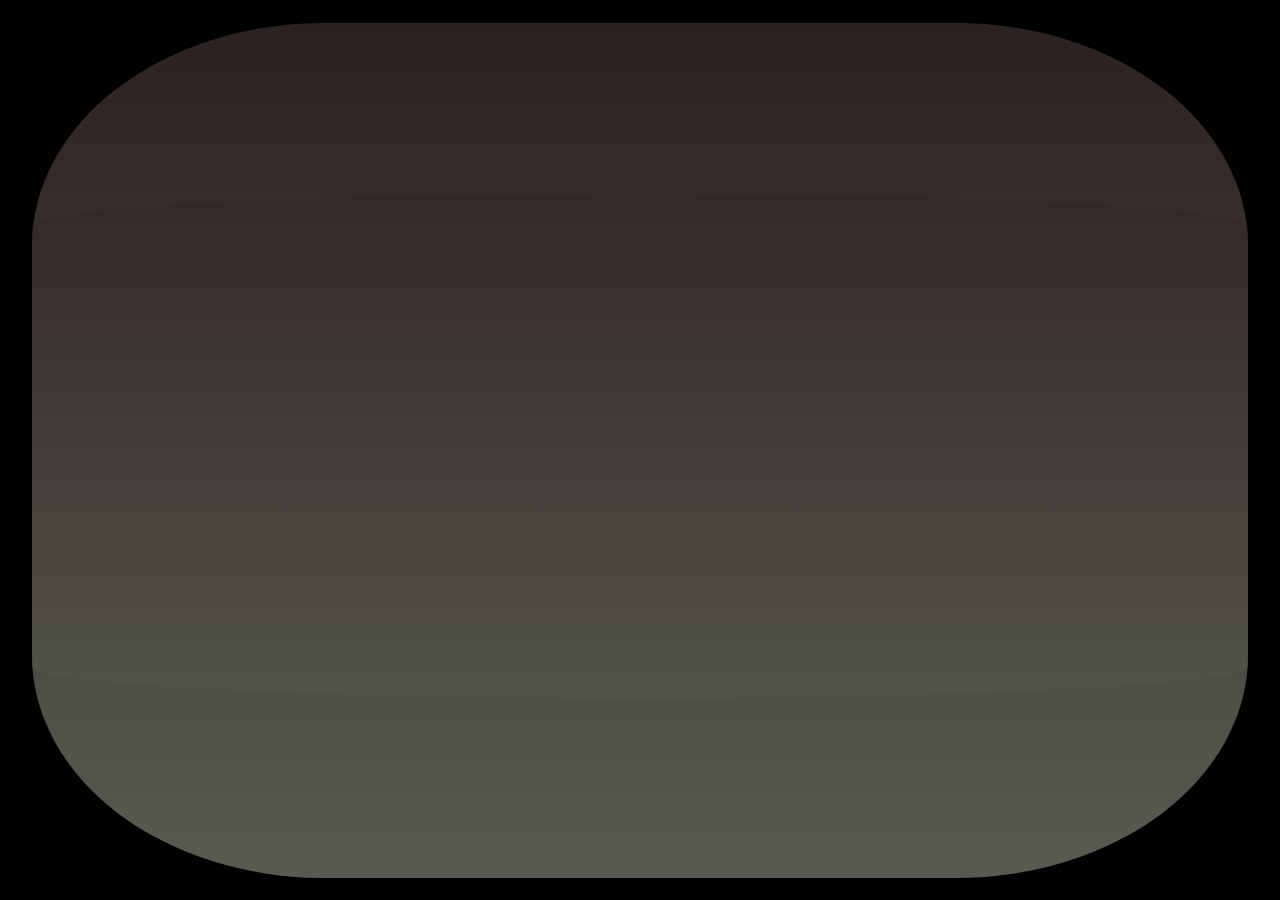
<file: index.html>
<!DOCTYPE html>
<!--[if lt IE 7]>      <html class="no-js lt-ie9 lt-ie8 lt-ie7"> <![endif]-->
<!--[if IE 7]>         <html class="no-js lt-ie9 lt-ie8"> <![endif]-->
<!--[if IE 8]>         <html class="no-js lt-ie9"> <![endif]-->
<!--[if gt IE 8]><!-->
<html class="no-js">
	<!--<![endif]-->

	<head>
		<meta charset="utf-8">
		<meta http-equiv="X-UA-Compatible" content="IE=edge">
		<title></title>
		<meta name="description" content="">
		<meta name="viewport" content="width=device-width, initial-scale=1">
		<link rel="stylesheet" type="text/css" href="css/effects.css">
		<link rel="stylesheet" type="text/css" href="css/animate.css">
		<link rel="stylesheet" type="text/css" href="css/font-awesome.min.css">
		<link rel="stylesheet" type="text/css" href="css/PFOnlineTwoPro-Double.css">
		<link rel="stylesheet" type="text/css" href="css/PFOnlineTwoPro-Single.css">
		<link rel="stylesheet" type="text/css" href="css/style.css">
		<script type="text/javascript" src="scripts/script.js"></script>
		<!-- Place favicon.ico and apple-touch-icon.png in the root directory -->
	</head>

	<body>
		<!--[if lt IE 7]>
            <p class="browsehappy">You are using an <strong>outdated</strong> browser. Please <a href="http://browsehappy.com/">upgrade your browser</a> to improve your experience.</p>
        <![endif]-->
		<!-- Add your site or application content here -->
		<audio id="ip-bg-audio" src="resources/sounds/music.mp3" loop="true" preload="true" autobuffer></audio>
		<audio id="ip-ui-audio" src="resources/sounds/ui_buttons.mp3" preload="true" autobuffer></audio>
		<audio id="ip-ui-countdown" src="resources/sounds/countdown.mp3" preload="true" autobuffer></audio>
		<audio id="ip-ui-choice" src="resources/sounds/selections/paper.mp3" preload="true" autobuffer>
			<source src="resources/sounds/selections/rock.mp3" type="audio/mp3" />
			<source src="resources/sounds/selections/scissors.mp3" type="audio/mp3" />
		</audio>
		<audio id="ip-ui-winners" src="resources/sounds/winners/paper.mp3" preload="true" autobuffer>
			<source src="resources/sounds/winners/rock.mp3" type="audio/mp3" />
			<source src="resources/sounds/winners/scissors.mp3" type="audio/mp3" />
		</audio>
		<!-- <audio id="audio2" src="YOUR_AUDIO_FILE 2.wav" controls preload="auto" autobuffer>  </audio> -->
		<div id="ip-main-wrapper" class="ip-tv">
			<div id="ip-loading" class="ip-loading">
				<div class="ip-center">
					<span class="ip-loader glitch" data-text="loading"></span>
				</div>
			</div>
			<div id="ip-content" class="ip-content ip-is-hidden">
				<div class="ip-center">
					<div class="ip-circle">
						<p class="ip-logo">
							<span class="ip-is-opaque ip-logo-ops ip-is-topt">rock</span>
							<span class="ip-is-opaque mouse-bg ip-logo-ops ip-is-opt ip-is-rock"></span>
							<span class="ip-is-opaque ip-logo-ops ip-is-topt">paper</span>
							<span class="ip-is-opaque mouse-bg ip-logo-ops ip-is-opt ip-is-paper"></span>
							<span class="ip-is-opaque ip-logo-ops ip-is-topt">scissors</span>
							<span class="ip-is-opaque mouse-bg ip-logo-ops ip-is-opt ip-is-scissors"></span>
						</p>
					</div>
				</div>
				<div class="ip-select-weapon ip-is-disappeared">
					<span class="ip-list-weapons">
						<span class="ip-header">choose your weapon</span>
					<ul class="ip-weapon-list">
						<li data-eventfull="true" data-weight="3" class=" animated bounceIn ip-broken-border ip-reset-selections ip-is-opt ip-is-choice-rock ip-theme-rock"><span>rock</span></li>
						<li data-eventfull="true" data-weight="1" class="  animated bounceIn ip-broken-border ip-reset-selections ip-is-opt ip-is-choice-paper ip-theme-paper"><span>paper</span></li>
						<li data-eventfull="true" data-weight="2" class=" animated bounceIn  ip-broken-border ip-reset-selections ip-is-opt ip-is-choice-scissors ip-theme-scissors"><span>scissors</span></li>
					</ul>
					</span>
				</div>
				<div class="ip-countdown ip-is-disappeared">
					<span class="ip-list-countdown">
						<span class="ip-header">ready?</span>
					<ul class="ip-countdown-list">
						<li class="ip-countdown-items">3</li>
						<li class="ip-countdown-items">2</li>
						<li class="ip-countdown-items">1</li>
						<li class="ip-countdown-items">go!</li>
					</ul>
					</span>
				</div>
				<div class="ip-countdown-tofight ip-is-disappeared">
					<span class="ip-list-countdown">				
							<ul class="ip-countdown-list ip-swipe-left">		
								<li class="ip-countdown-items-tofight" style="left: 45%;">v</li>
							</ul>
							<ul class="ip-countdown-list ip-swipe-right">
								<li class="ip-countdown-items-tofight" style="left: 55%;">s</li>
							</ul>
						</span>
				</div>
				<div class="ip-game  ip-is-disappeared">
					<div id="ip-user-fighter" class="ip-split-screen"></div>
					<div id="ip-cpu-fighter" class="ip-split-screen"></div>
					<div id="ip-results" class="ip-screen  ip-is-disappeared">
						<span class="ip-list-weapons">
							<span class="ip-header ip-results-text"><span>PLACEHODER</span><span> beats </span><span>PLACEHOLDER</span></span>
							<span class="ip-header2 ip-header-winner">YOU WIN</span>
						<span class="ip-header2 ip-header-loser">YOU LOSE</span>
						</span>
					</div>
					<div class="trapezoid_on"></div>
				</div>
				<div class="ip-button-container">
					<span data-eventfull="true" class="ip-broken-border ip-button-play">
						<span class="ip-broken-border-shadow">
							<span class="ip-button-anim-wrap">
								<span class="ip-button-text ip-button">begin</span>
					<span class="fa fa-arrow-right ip-button-text hide-sm"></span>
					</span>
					</span>
					</span>
					<span data-eventfull="true" class="ip-broken-border ip-button-cancel ip-is-disappeared">
						<span class="ip-broken-border-shadow">
							<span class="ip-button-anim-wrap">
								<span class="ip-button-text ip-button">cancel</span>
					</span>
					</span>
					</span>
				</div>
				<div class="ip-menu-container">
					<span>
    					<span data-eventfull="true" class="ip-toggle-menu fa fa-4x fa-bars"></span>
					<span data-eventfull="true" class="ip-toggle-sound fa fa-4x fa-volume-up"></span>
					</span>
				</div>
			</div>
			<!--content-->
		</div>
		<script type="text/javascript" src="scripts/vendors/jquery.min.js"></script>
	</body>

</html>
</file>
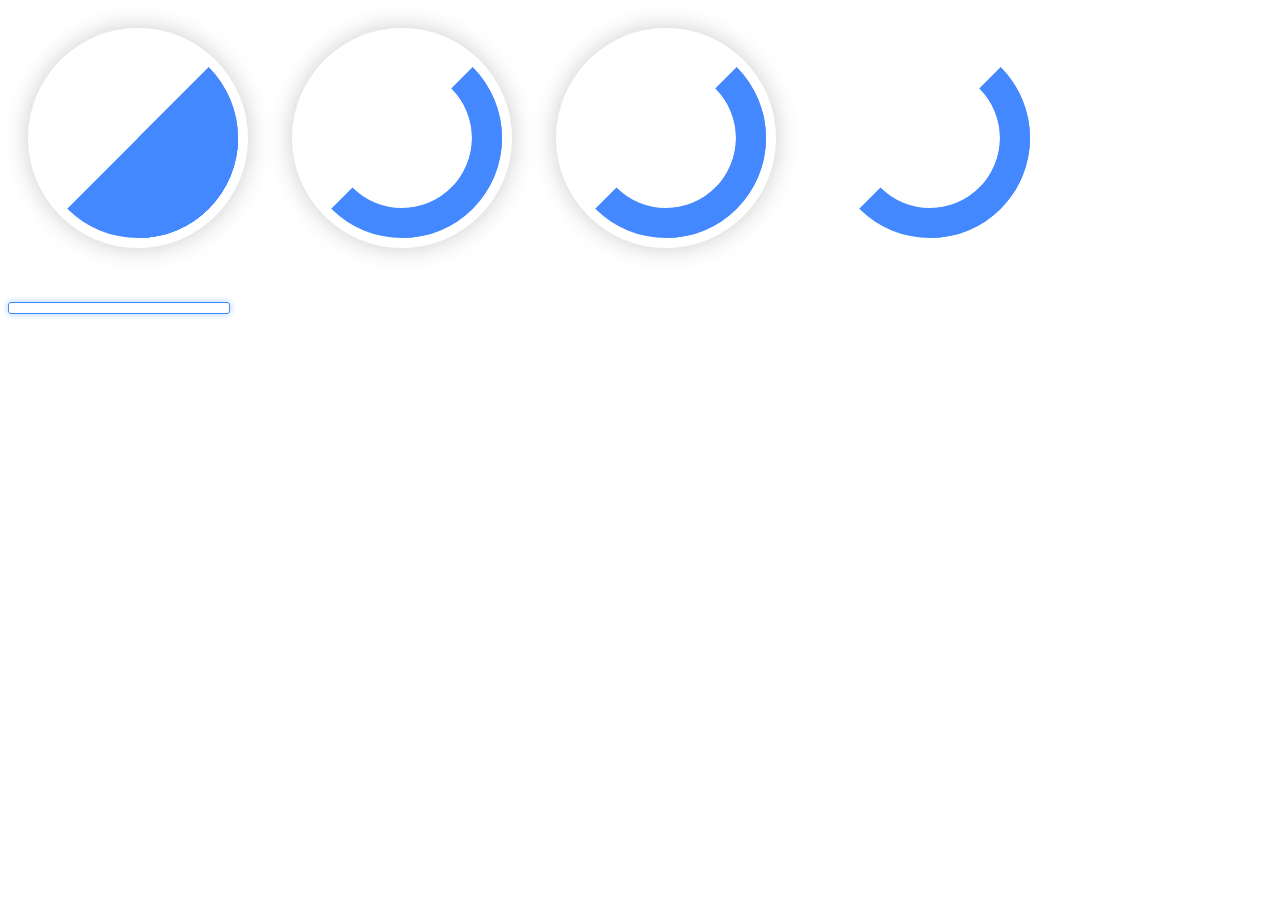
<file: scripts/vendors/timer.html>
<!DOCTYPE html>
<html>
  <head>
    <style>
      .circle-timer, .pie-timer {
        width: 220px;
        height: 220px;
        position: relative;
        box-shadow: #ccc 0 0 25px;
        -webkit-border-radius: 200px;
        margin: 20px;
        display: inline-block;
      }

      @-webkit-keyframes timer-spin {
        0%   { -webkit-transform: rotateY(540deg);}
        100% { -webkit-transform: rotateY(0deg);  }
      }

      @-webkit-keyframes timer-spin2 {
        0%   { -webkit-transform: scale(0.6) rotate(0deg); }
        100% { -webkit-transform: scale(1.0) rotate(360deg);  }
      }

      @-webkit-keyframes timer-slide {
        0%   { -webkit-transform: rotate(-225deg); }
        50%  { -webkit-transform: rotate(-45deg);  }
        100% { -webkit-transform: rotate(-45deg);  }
      }

      @-webkit-keyframes timer-toggle {
        0%  { opacity: 0; }
        50% { opacity: 0; }
        51% {
          -webkit-transform: rotate(-45deg);
          opacity: 1;
        }
        75% {
          border-top-color: transparent;
        }
        76% {
          border-top-color: #48f;
        }
        100% {
          -webkit-transform: rotate(137deg);
          opacity: 1;
          border-top-color: #48f;
        }
      }

      .timer-l, .timer-r {
        border-radius: 300px;
        position: absolute;
        top: 50%;
        left: 50%;
        z-index: 15;
        border: 30px solid #48f;
        width: 140px;
        height: 140px;
        margin-left: -100px;
        margin-top: -100px;
        border-left-color: transparent;
        border-top-color: transparent;
        -webkit-animation-duration: 3s;
        -webkit-animation-iteration-count: infinite;
        -webkit-animation-direction: alternate;
      }

      .timer-l {
        -webkit-animation-name: timer-slide;
        -webkit-animation-timing-function: ease-in;
        z-index: 5;
        left: 0;
      }

      .timer-r {
        -webkit-animation-name: timer-toggle;
        -webkit-animation-timing-function: ease-out;
      }

      .timer-slot {
        position: absolute;
        width: 50%;
        height: 100%;
        top: 0;
        left: 50%;
        overflow: hidden;
      }

      .pie-timer .timer-l, .pie-timer .timer-r {
        height: 0;
        width: 0;
        margin: -100px 0 0 -100px;
        border-width: 100px;
        -webkit-animation-duration: 4s;
      }

      .spin-timer {
        -webkit-animation-name: timer-spin;
        -webkit-animation-duration: 3s;
        -webkit-animation-iteration-count: infinite;
        -webkit-animation-direction: alternate;
        box-shadow: none;
      }

      .spin-timer2 {
        -webkit-animation-name: timer-spin2;
        -webkit-animation-duration: 3s;
        -webkit-animation-iteration-count: infinite;
        -webkit-animation-direction: alternate;
      }

      /* Bars */
      @-webkit-keyframes bar-slide {
        0%   { width: 0%;   }
        100% { width: 100%; }
      }
      .bar-timer {
        margin: 30px 0;
        height: 10px;
        width: 220px;
        border: 1px solid #48f;
        position: relative;
        -webkit-border-radius: 3px;
        box-shadow: #acf 0px 0px 7px;
      }

      .bar-inner {
        position: absolute;
        top: 0;
        left: 0;
        height: 100%;
        background: #48f;
        -webkit-animation-name: bar-slide;
        -webkit-animation-duration: 3s;
        -webkit-animation-iteration-count: infinite;
        -webkit-animation-timing-function: ease-out;
      }
    </style>
  </head>
  <body>

    <div class="pie-timer">
      <div class="timer-slot"><div class="timer-l"></div></div>
      <div class="timer-r"></div>
    </div>

    <div class="circle-timer">
      <div class="timer-r"></div>
      <div class="timer-slot"><div class="timer-l"></div></div>
    </div>

    <div class="circle-timer spin-timer2">
      <div class="timer-r"></div>
      <div class="timer-slot"><div class="timer-l"></div></div>
    </div>

    <div class="circle-timer spin-timer">
      <div class="timer-r"></div>
      <div class="timer-slot"><div class="timer-l"></div></div>
    </div>

    <div class="bar-timer">
      <div class="bar-inner"></div>
    </div>
  </body>
</html>
</file>
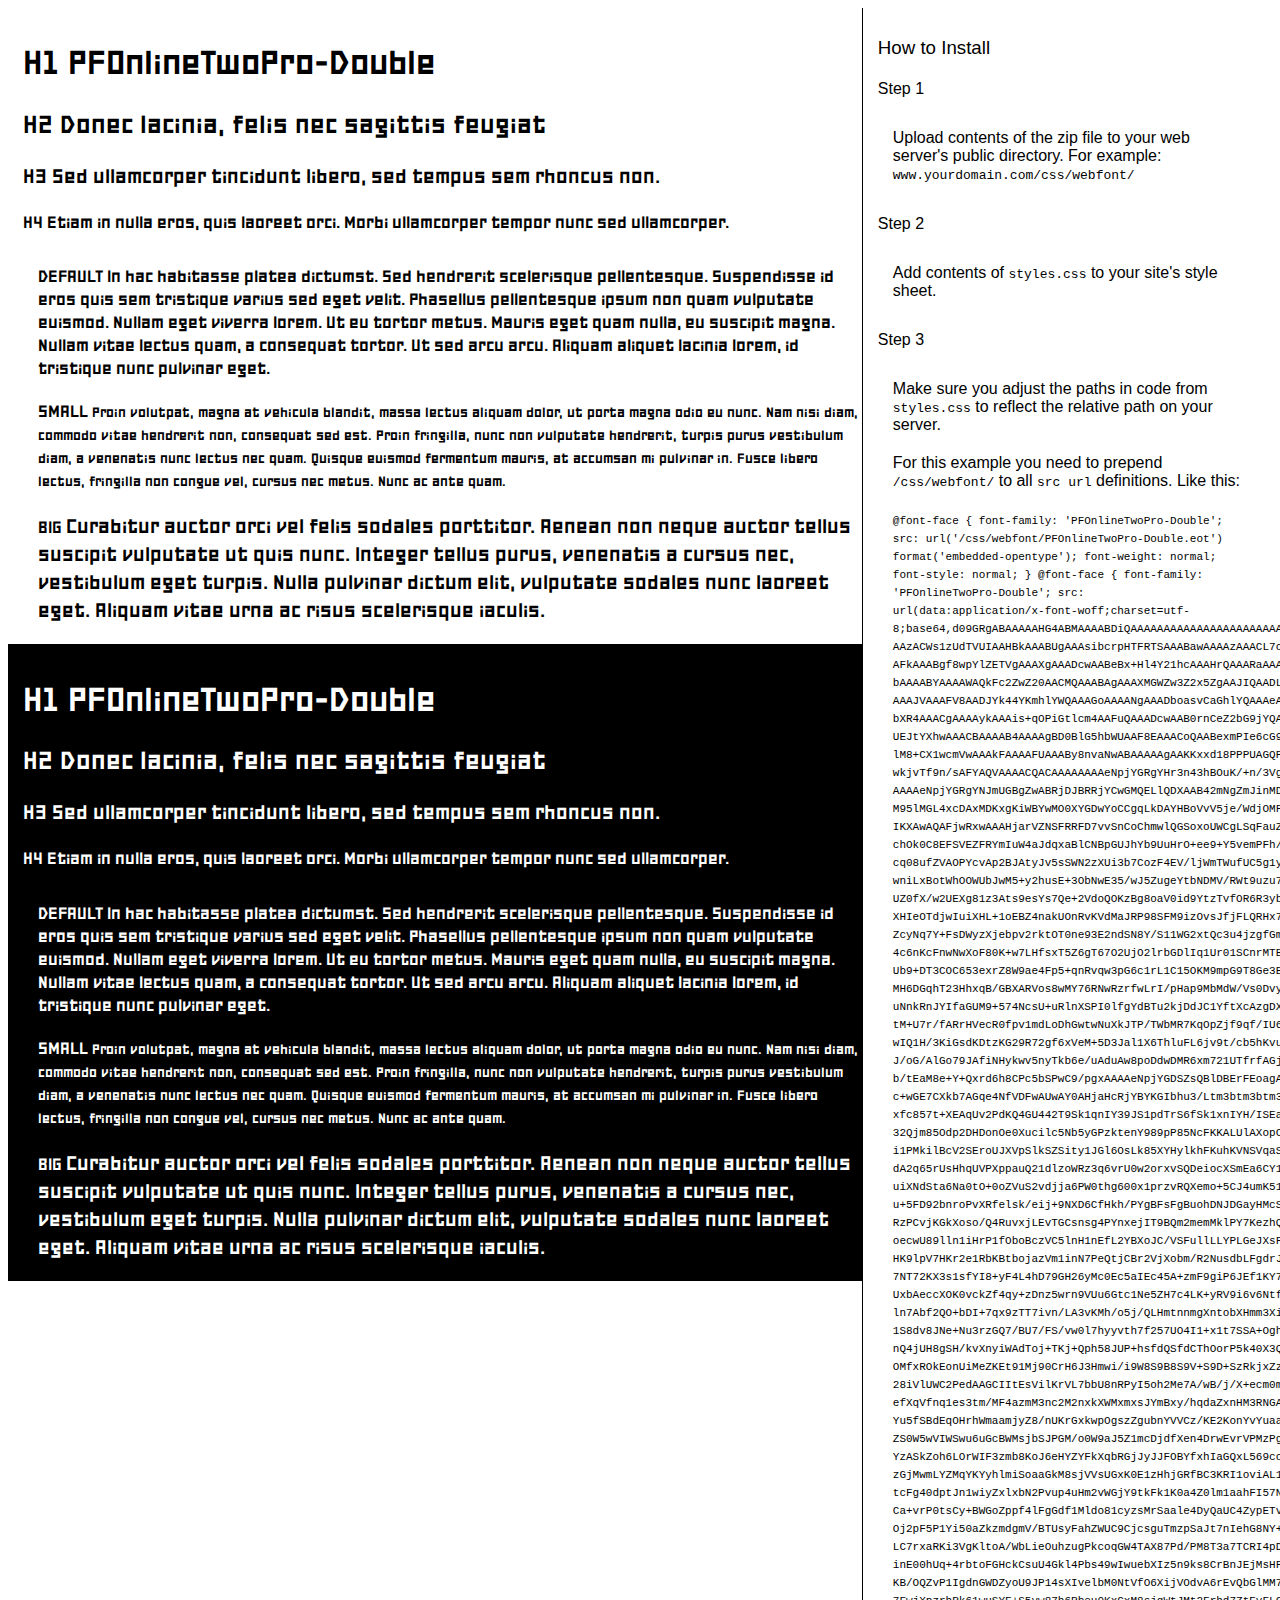
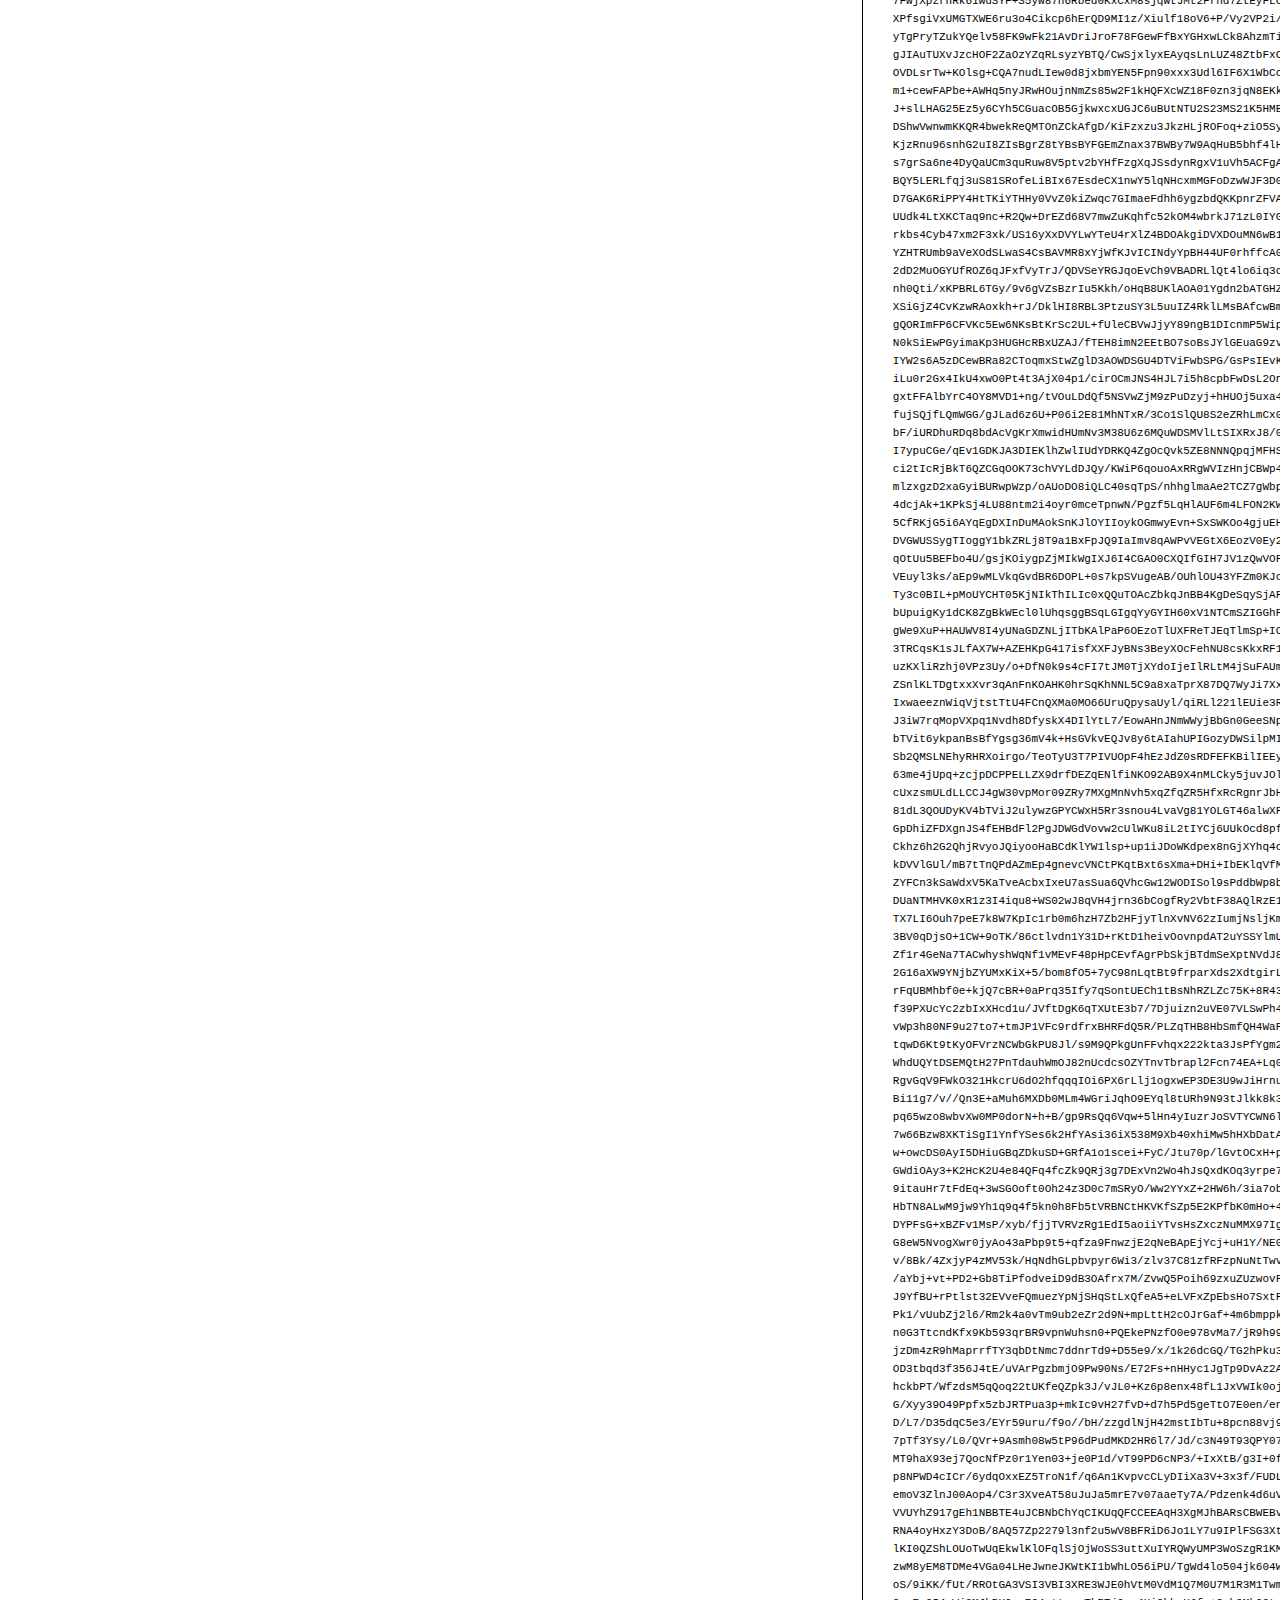
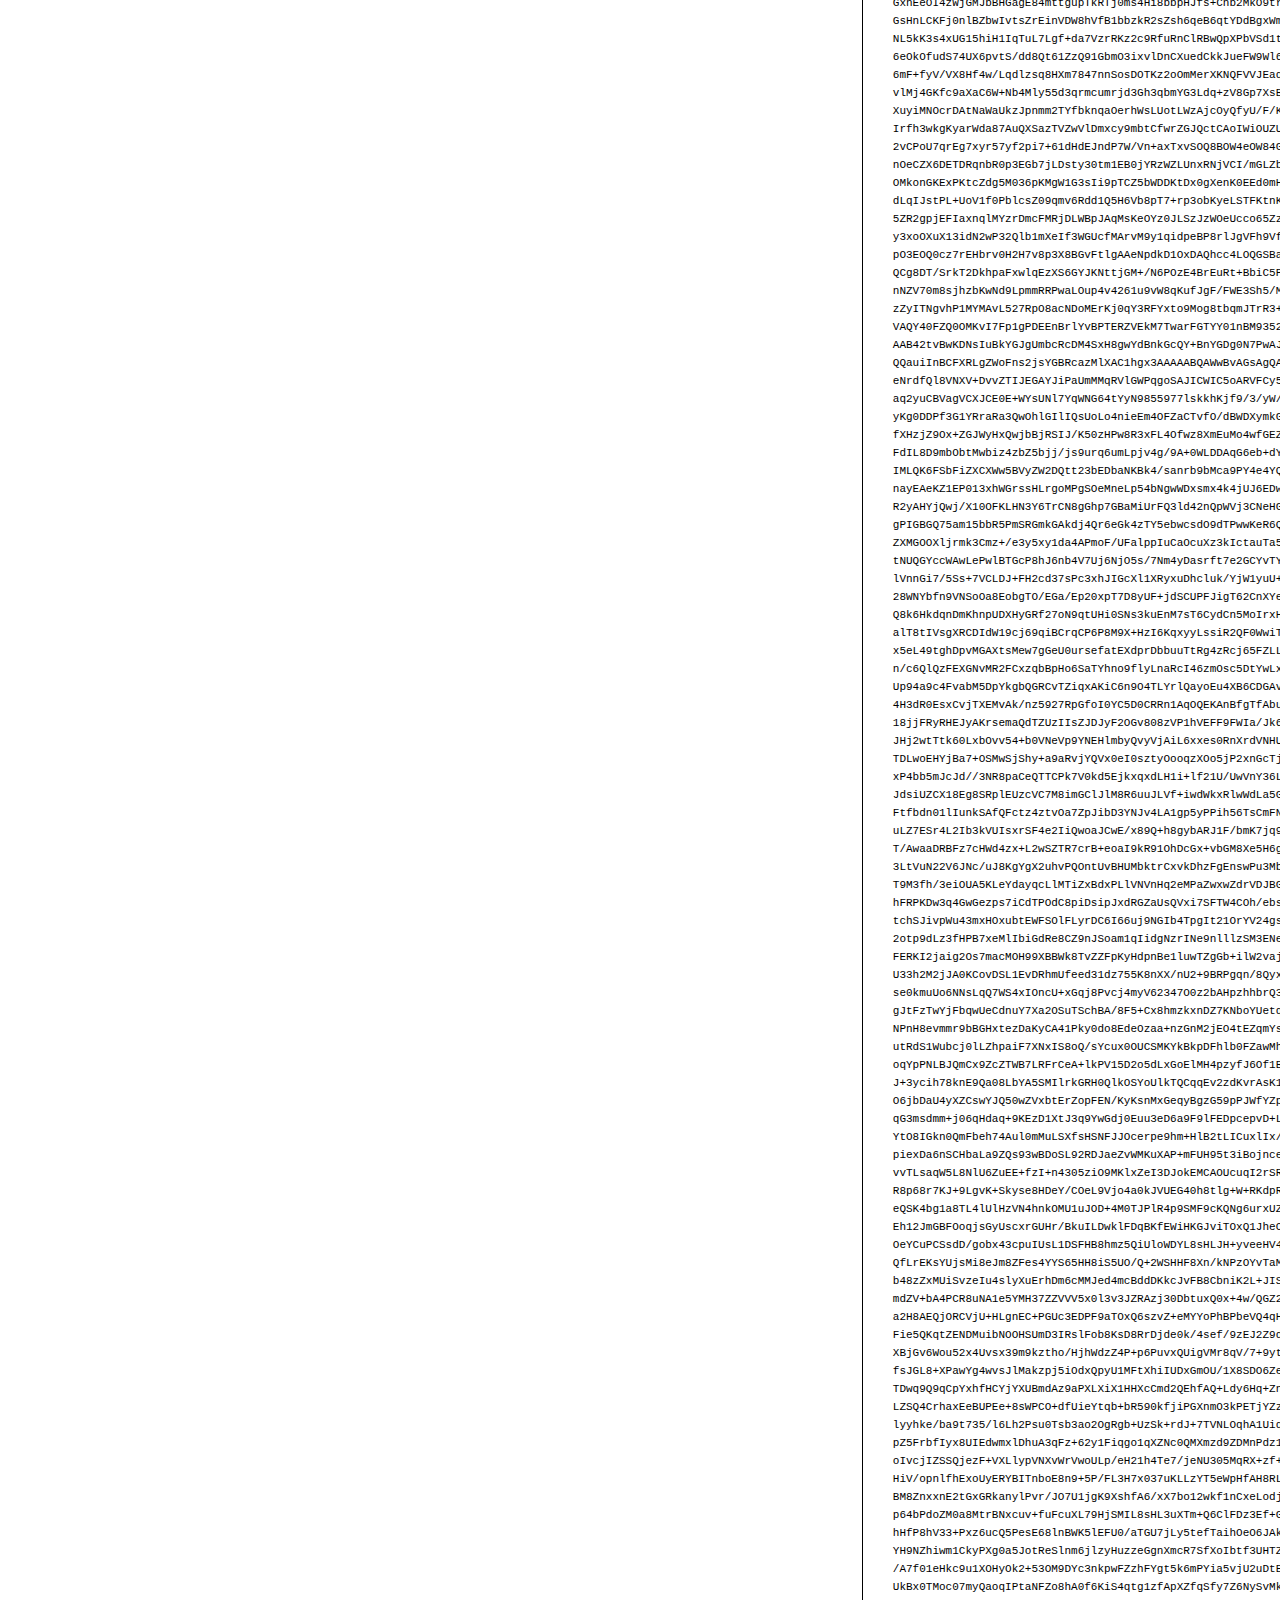
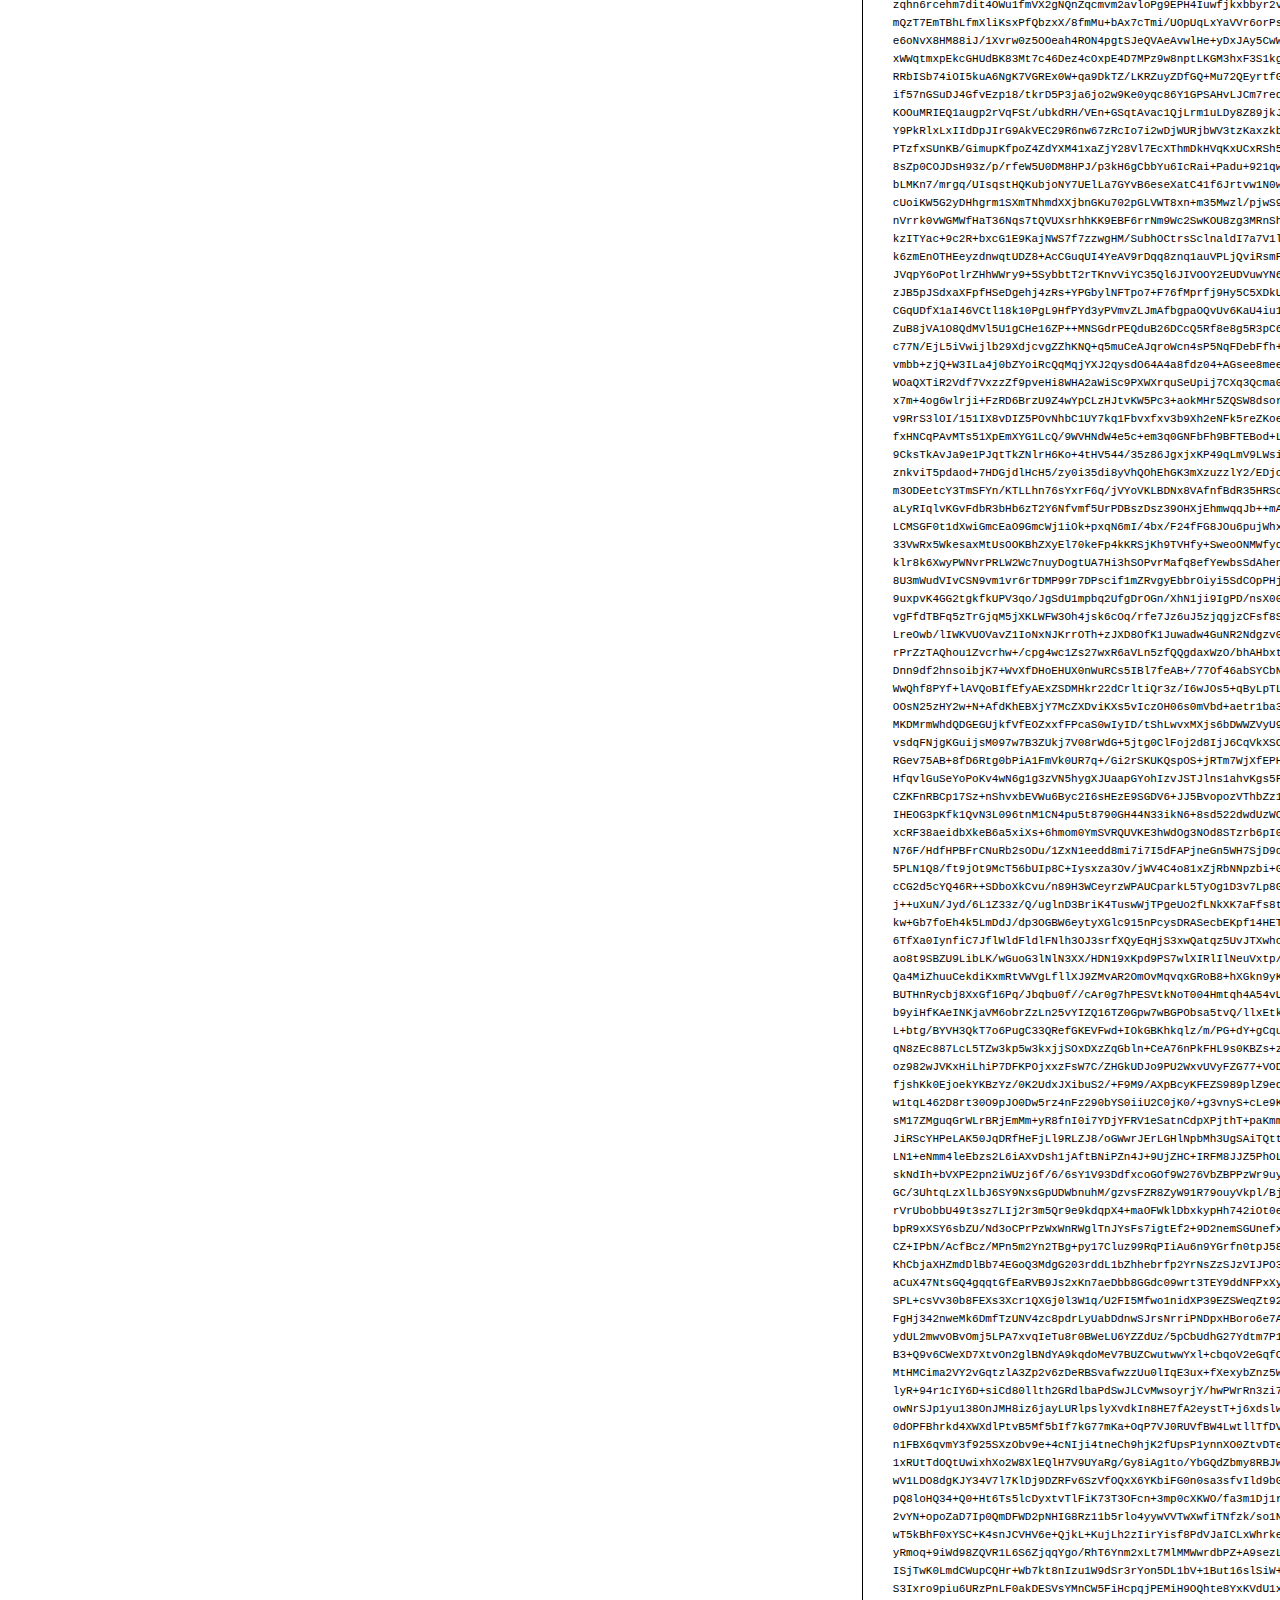
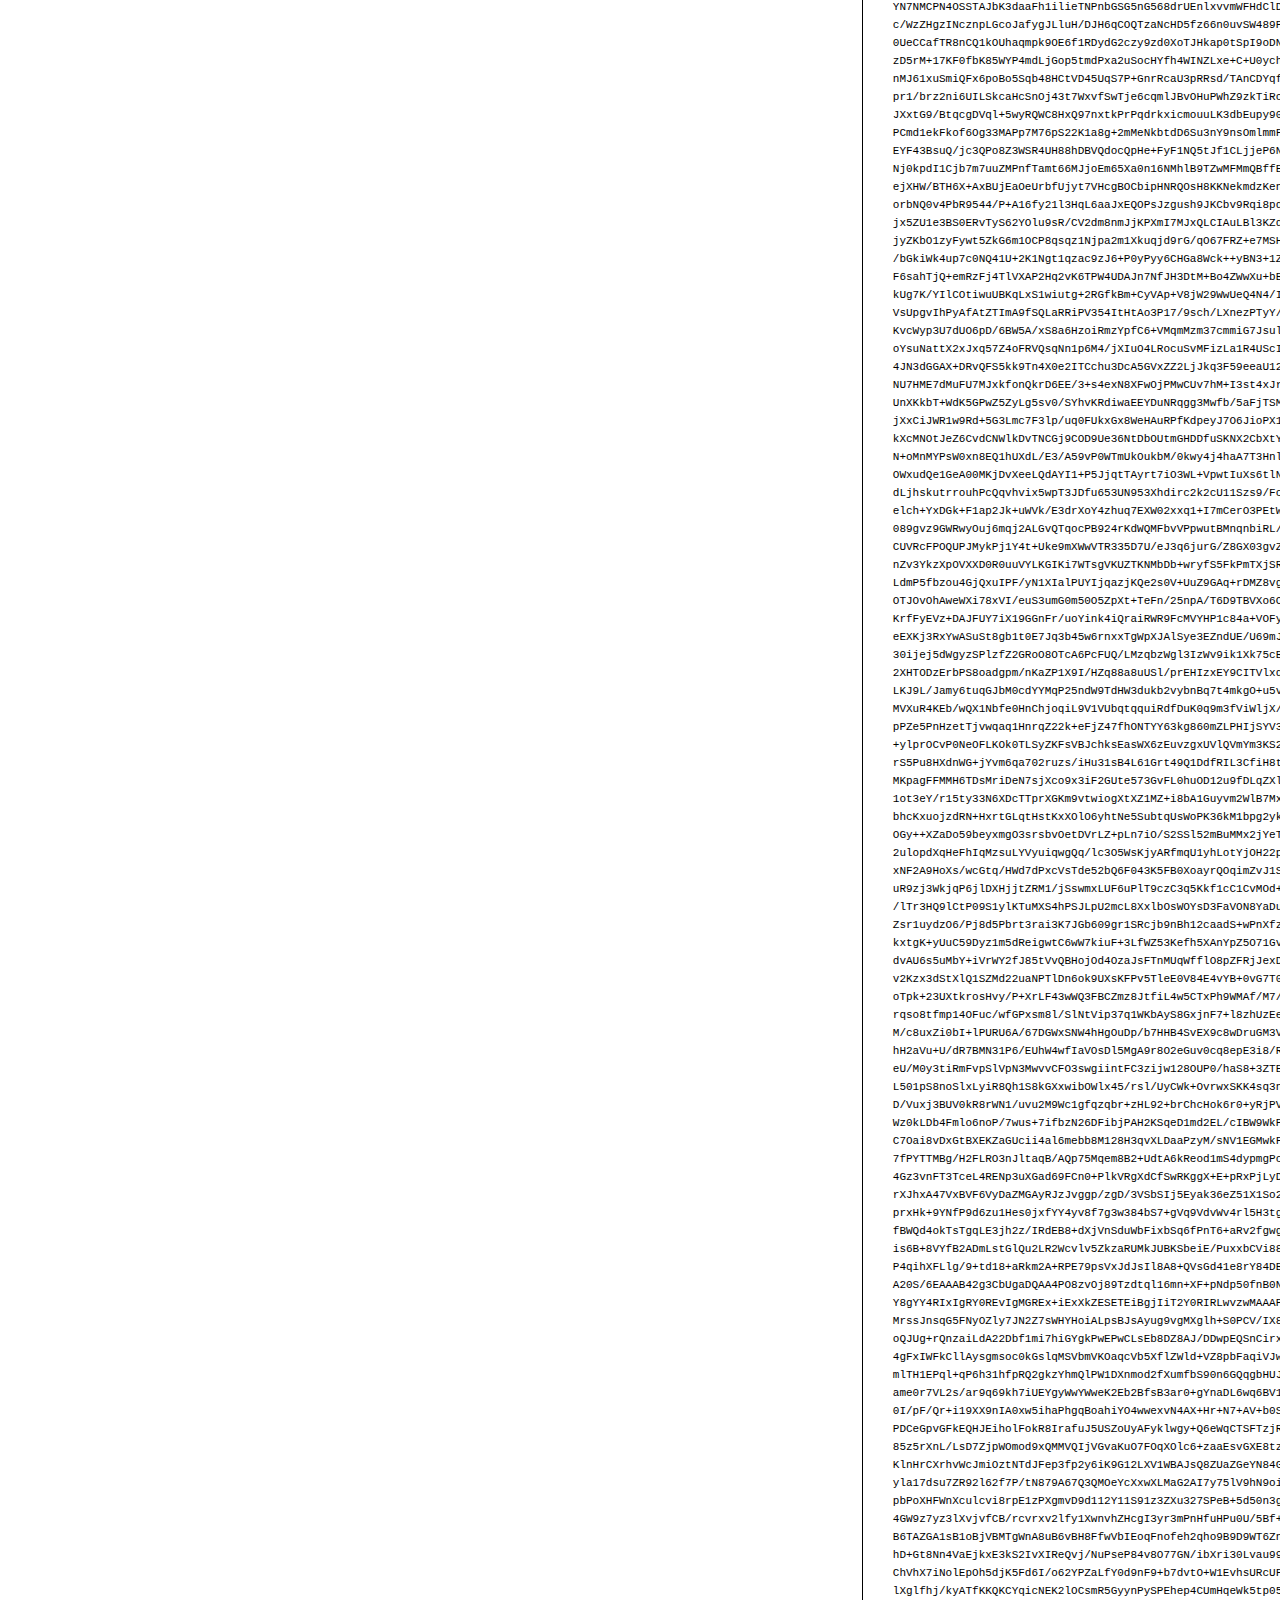
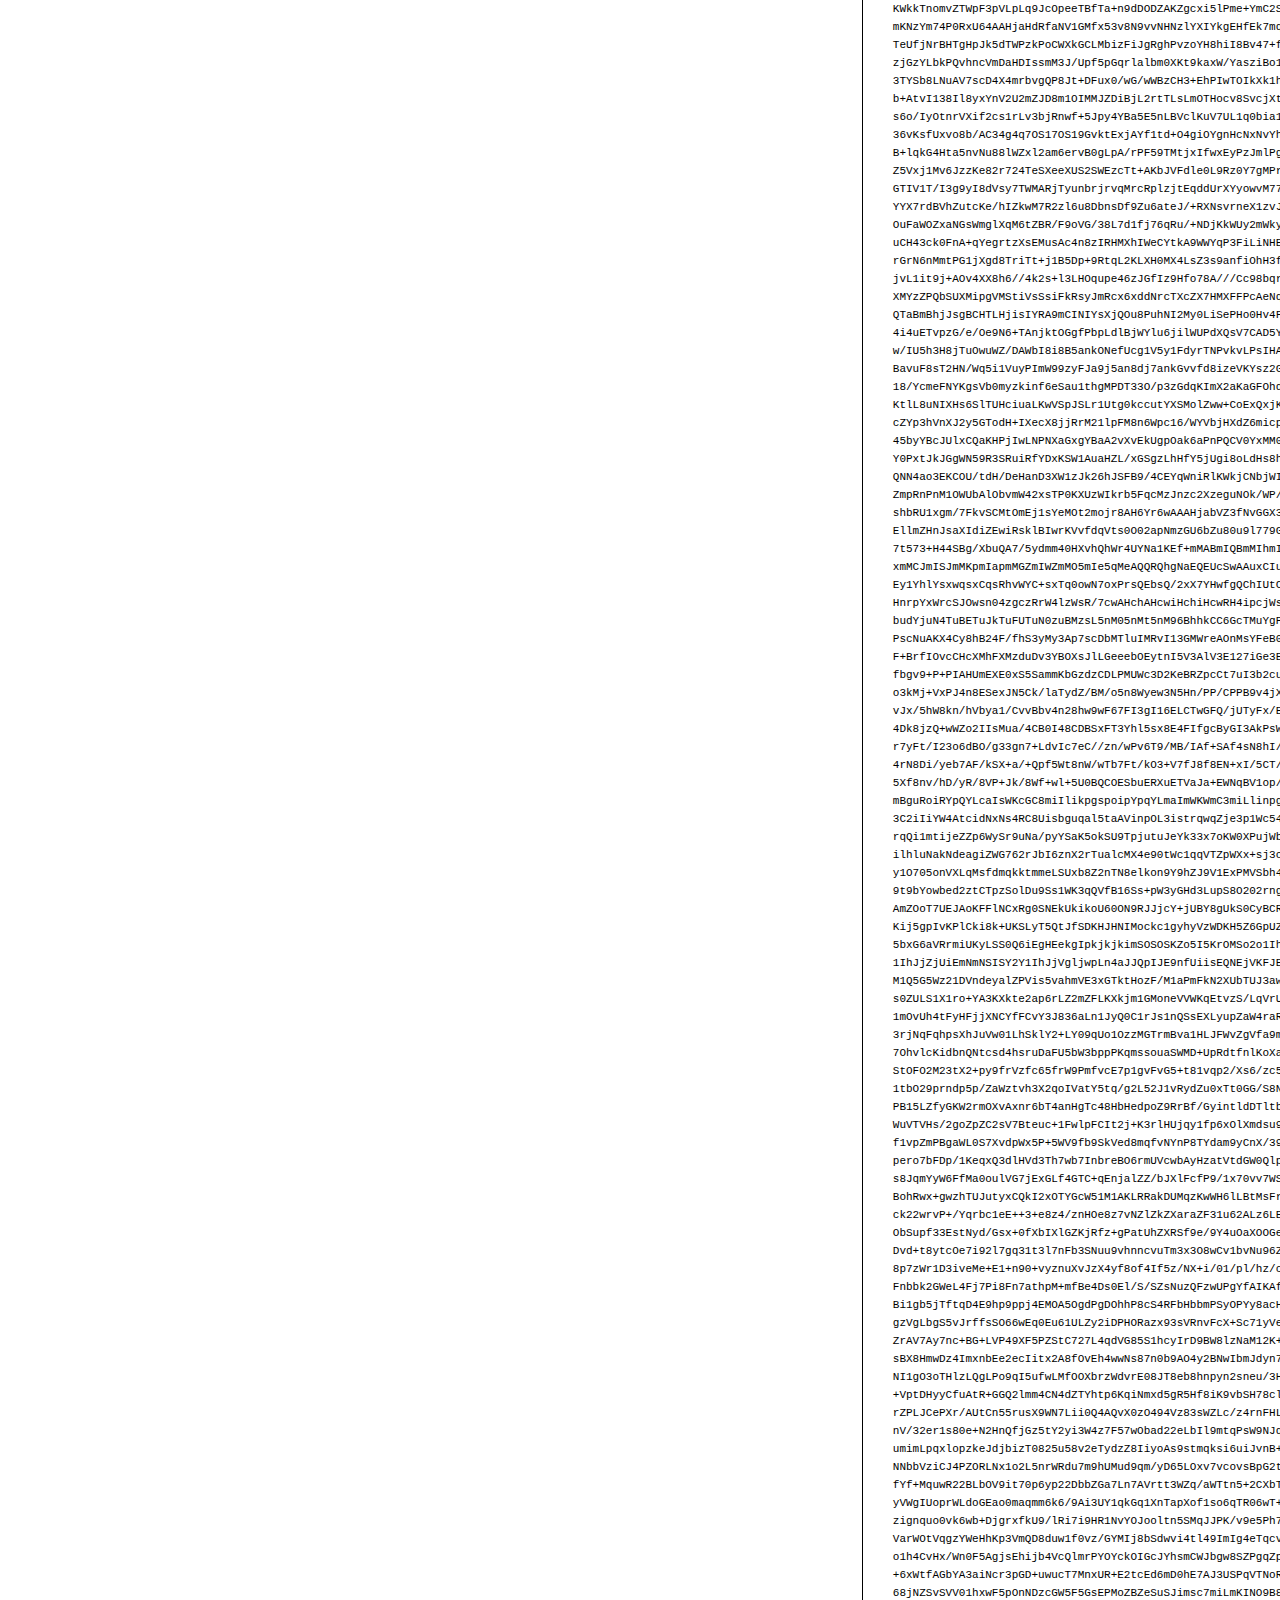
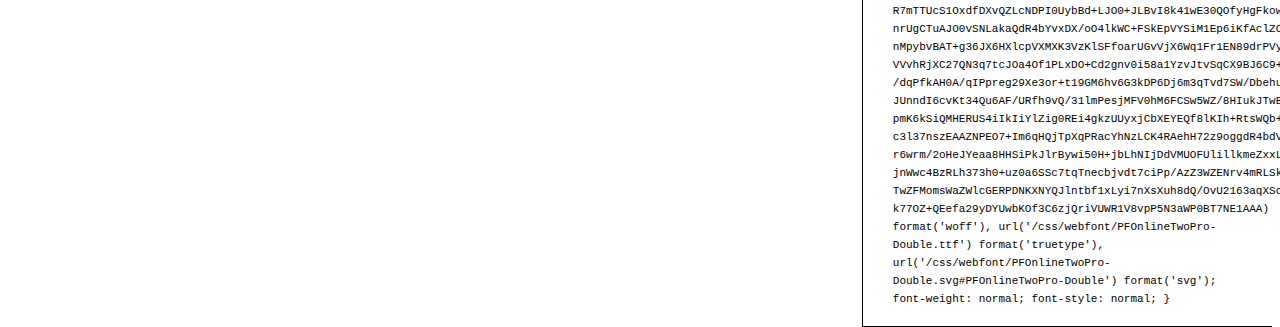
<file: resources/fonts/PFOnlineTwoPro-Double/preview.html>
<!DOCTYPE html>
<html>
<head>
<title>
PFOnlineTwoPro-Double
 - Web font preview
</title>
<style type='text/css'>

@font-face {
  font-family: 'PFOnlineTwoPro-Double';
  src: url('PFOnlineTwoPro-Double.eot') format('embedded-opentype');
  font-weight: normal;
  font-style: normal;
}

@font-face {
  font-family: 'PFOnlineTwoPro-Double';
  src:  url([data-uri]) format('woff'), url('PFOnlineTwoPro-Double.ttf')  format('truetype'), url('PFOnlineTwoPro-Double.svg#PFOnlineTwoPro-Double') format('svg');
  font-weight: normal;
  font-style: normal;
}



body { font-family: 'PFOnlineTwoPro-Double' !important; }
h1, h2, h3, h4 { font-weight: normal; }
.reg { color:black; background:white; }
.inverse { color:white; background:black; }
div { padding: 10px 15px; }
.right { background:white; width:30%; float: right; font-family: sans-serif; border: 1px solid black; border-width: 0 0 1px 1px;}
</style>
</head>
<body>
<div class='right'>
<h3>How to Install</h3>
<h4>Step 1</h4>
<div>
Upload contents of the zip file to your web server's public directory. For example:
<code>www.yourdomain.com/css/webfont/</code>
</div>
<h4>Step 2</h4>
<div>
Add contents of
<code>styles.css</code>
to your site's style sheet.
</div>
<h4>Step 3</h4>
<div>
Make sure you adjust the paths in code from
<code>styles.css</code>
to reflect the relative path on your server.
</div>
<div>
For this example you need to prepend
<code>/css/webfont/</code>
to all
<code>src url</code>
definitions. Like this:
</div>
<div>
<code style='font-size:11px;'>@font-face {
  font-family: 'PFOnlineTwoPro-Double';
  src: url('/css/webfont/PFOnlineTwoPro-Double.eot') format('embedded-opentype');
  font-weight: normal;
  font-style: normal;
}

@font-face {
  font-family: 'PFOnlineTwoPro-Double';
  src:  url([data-uri]) format('woff'), url('/css/webfont/PFOnlineTwoPro-Double.ttf')  format('truetype'), url('/css/webfont/PFOnlineTwoPro-Double.svg#PFOnlineTwoPro-Double') format('svg');
  font-weight: normal;
  font-style: normal;
}</code>
</div>
</div>
<div class='reg'>
<h1>
H1
PFOnlineTwoPro-Double
</h1>
<h2>
H2
Donec lacinia, felis nec sagittis feugiat
</h2>
<h3>
H3
Sed ullamcorper tincidunt libero, sed tempus sem rhoncus non.
</h3>
<h4>
H4
Etiam in nulla eros, quis laoreet orci. Morbi ullamcorper tempor nunc sed ullamcorper.
</h4>
<div>
DEFAULT
In hac habitasse platea dictumst. Sed hendrerit scelerisque pellentesque. Suspendisse id eros quis sem tristique varius sed eget velit. Phasellus pellentesque ipsum non quam vulputate euismod. Nullam eget viverra lorem. Ut eu tortor metus. Mauris eget quam nulla, eu suscipit magna. Nullam vitae lectus quam, a consequat tortor. Ut sed arcu arcu. Aliquam aliquet lacinia lorem, id tristique nunc pulvinar eget.
</div>
<div>
SMALL
<small>
Proin volutpat, magna at vehicula blandit, massa lectus aliquam dolor, ut porta magna odio eu nunc. Nam nisi diam, commodo vitae hendrerit non, consequat sed est. Proin fringilla, nunc non vulputate hendrerit, turpis purus vestibulum diam, a venenatis nunc lectus nec quam. Quisque euismod fermentum mauris, at accumsan mi pulvinar in. Fusce libero lectus, fringilla non congue vel, cursus nec metus. Nunc ac ante quam.
</small>
</div>
<div>
BIG
<big>
Curabitur auctor orci vel felis sodales porttitor. Aenean non neque auctor tellus suscipit vulputate ut quis nunc. Integer tellus purus, venenatis a cursus nec, vestibulum eget turpis. Nulla pulvinar dictum elit, vulputate sodales nunc laoreet eget. Aliquam vitae urna ac risus scelerisque iaculis.
</big>
</div>

</div>
<div class='inverse'>
<h1>
H1
PFOnlineTwoPro-Double
</h1>
<h2>
H2
Donec lacinia, felis nec sagittis feugiat
</h2>
<h3>
H3
Sed ullamcorper tincidunt libero, sed tempus sem rhoncus non.
</h3>
<h4>
H4
Etiam in nulla eros, quis laoreet orci. Morbi ullamcorper tempor nunc sed ullamcorper.
</h4>
<div>
DEFAULT
In hac habitasse platea dictumst. Sed hendrerit scelerisque pellentesque. Suspendisse id eros quis sem tristique varius sed eget velit. Phasellus pellentesque ipsum non quam vulputate euismod. Nullam eget viverra lorem. Ut eu tortor metus. Mauris eget quam nulla, eu suscipit magna. Nullam vitae lectus quam, a consequat tortor. Ut sed arcu arcu. Aliquam aliquet lacinia lorem, id tristique nunc pulvinar eget.
</div>
<div>
SMALL
<small>
Proin volutpat, magna at vehicula blandit, massa lectus aliquam dolor, ut porta magna odio eu nunc. Nam nisi diam, commodo vitae hendrerit non, consequat sed est. Proin fringilla, nunc non vulputate hendrerit, turpis purus vestibulum diam, a venenatis nunc lectus nec quam. Quisque euismod fermentum mauris, at accumsan mi pulvinar in. Fusce libero lectus, fringilla non congue vel, cursus nec metus. Nunc ac ante quam.
</small>
</div>
<div>
BIG
<big>
Curabitur auctor orci vel felis sodales porttitor. Aenean non neque auctor tellus suscipit vulputate ut quis nunc. Integer tellus purus, venenatis a cursus nec, vestibulum eget turpis. Nulla pulvinar dictum elit, vulputate sodales nunc laoreet eget. Aliquam vitae urna ac risus scelerisque iaculis.
</big>
</div>

</div>
</body>
</html>
</file>
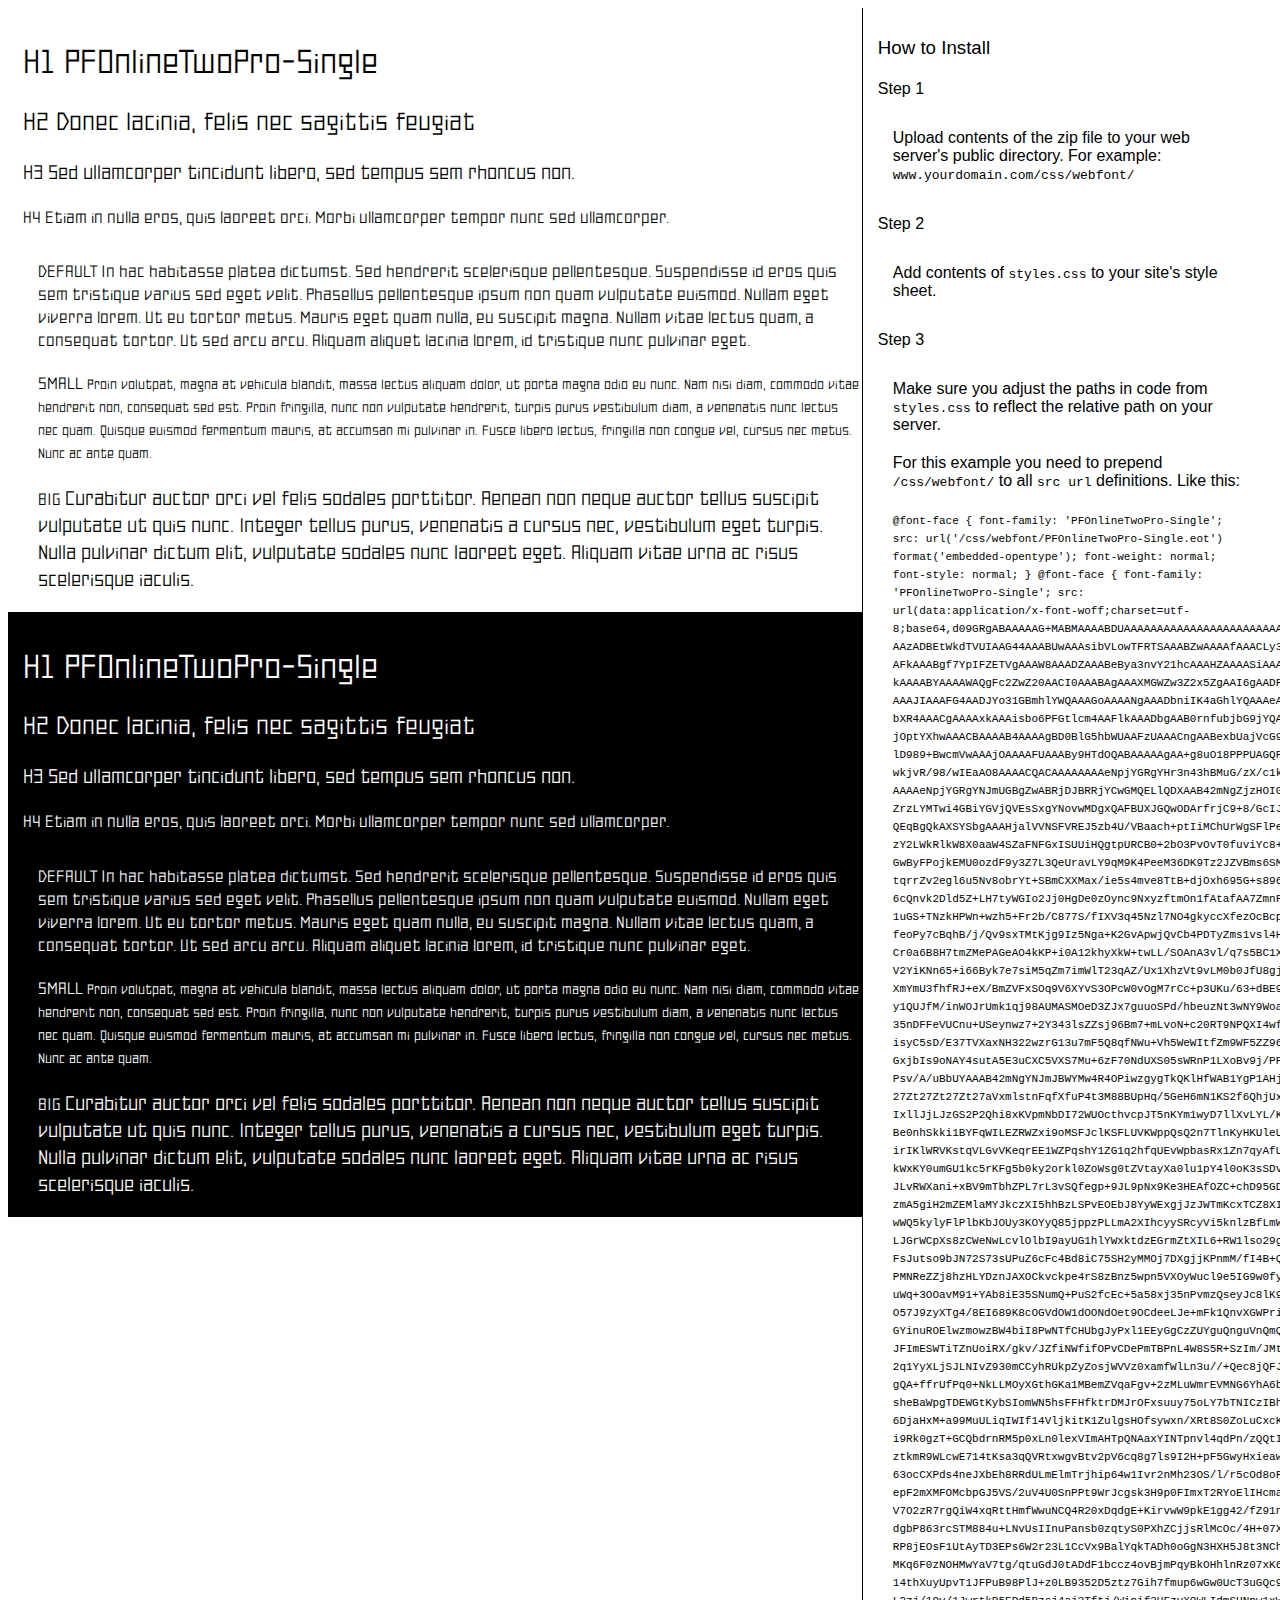
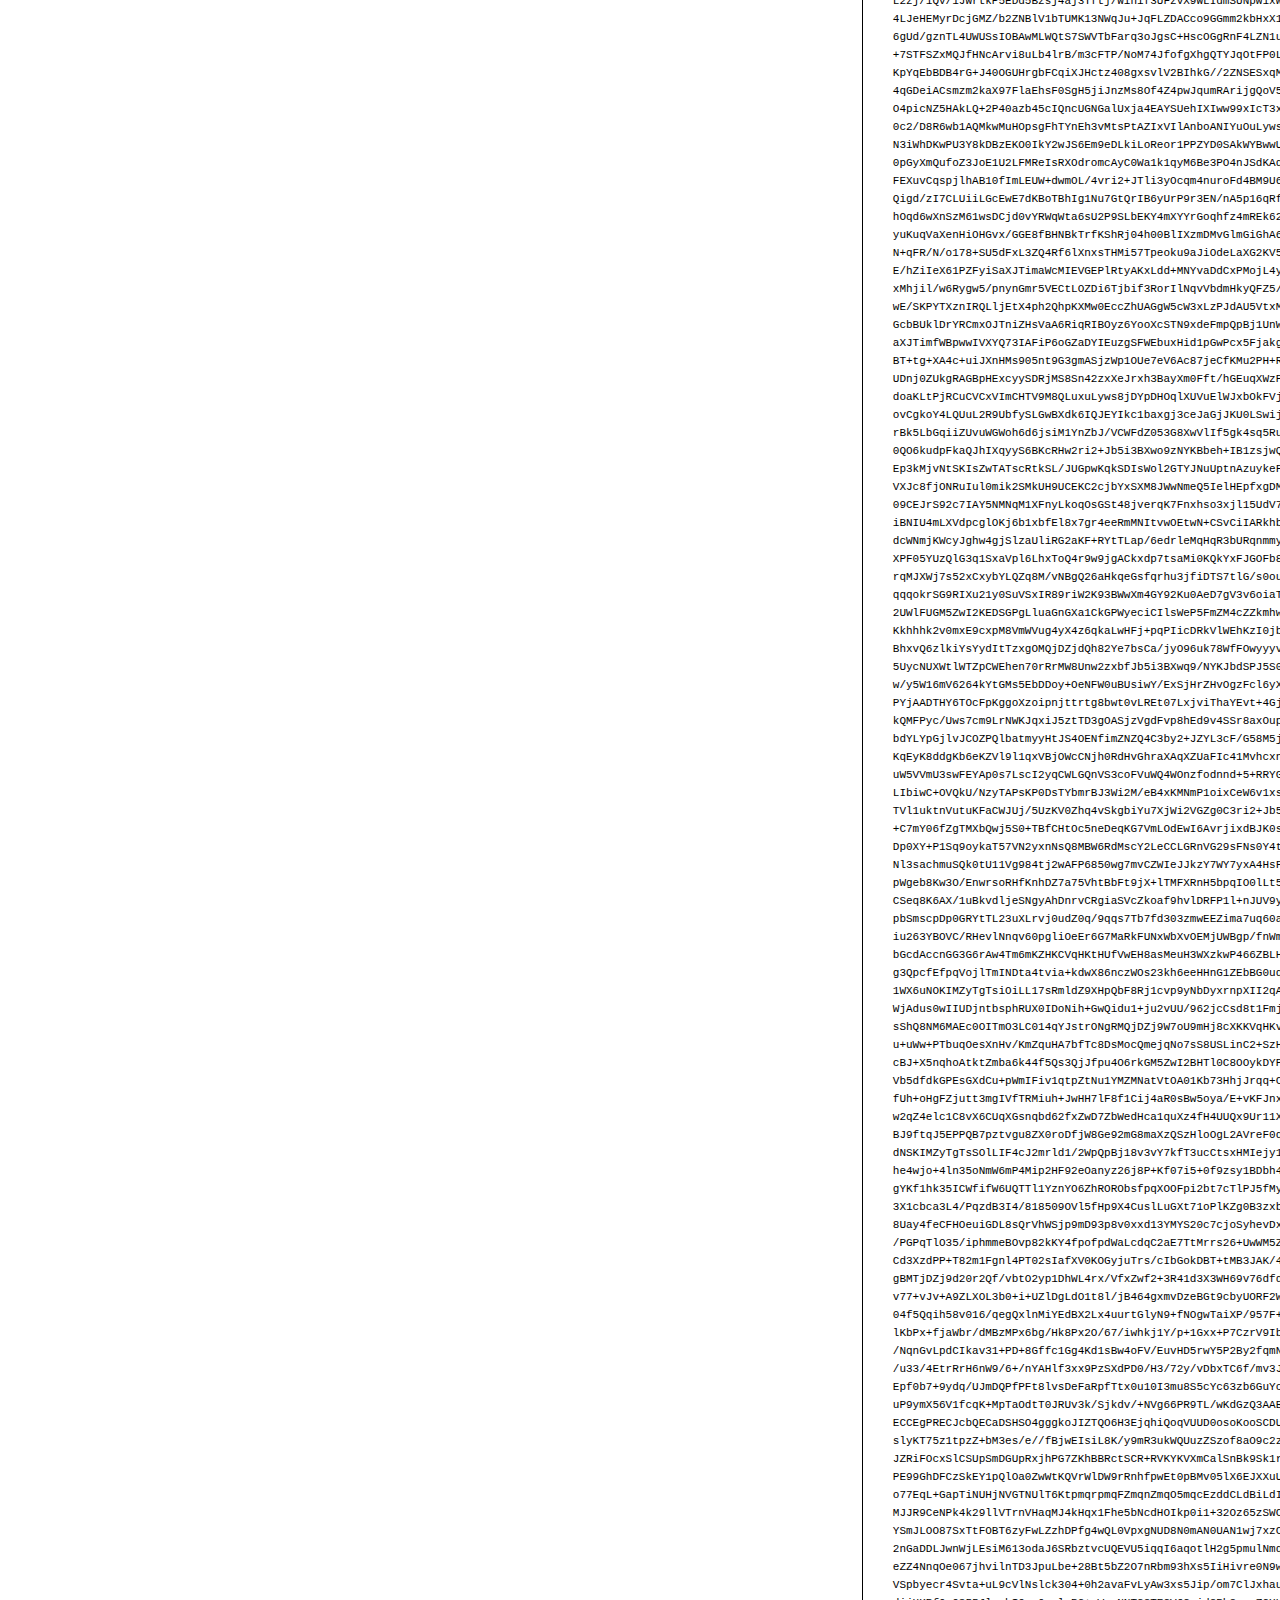
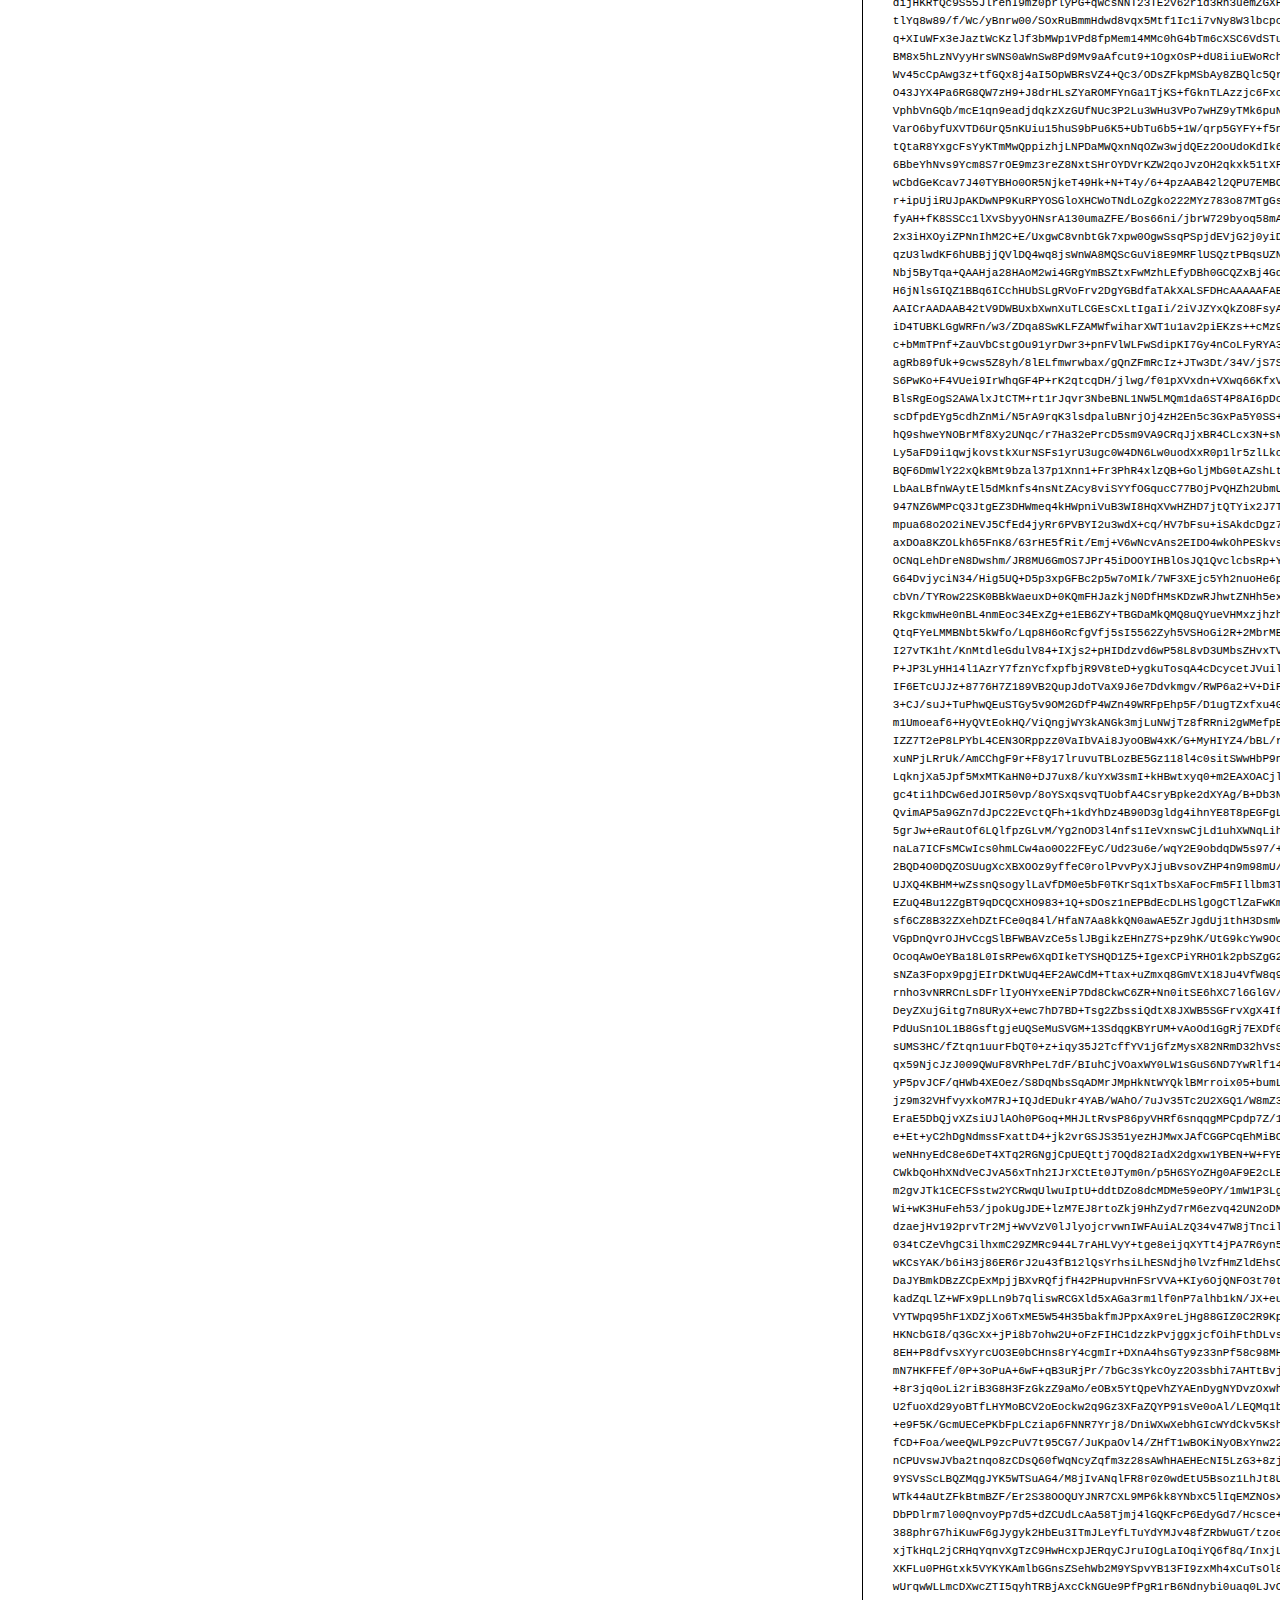
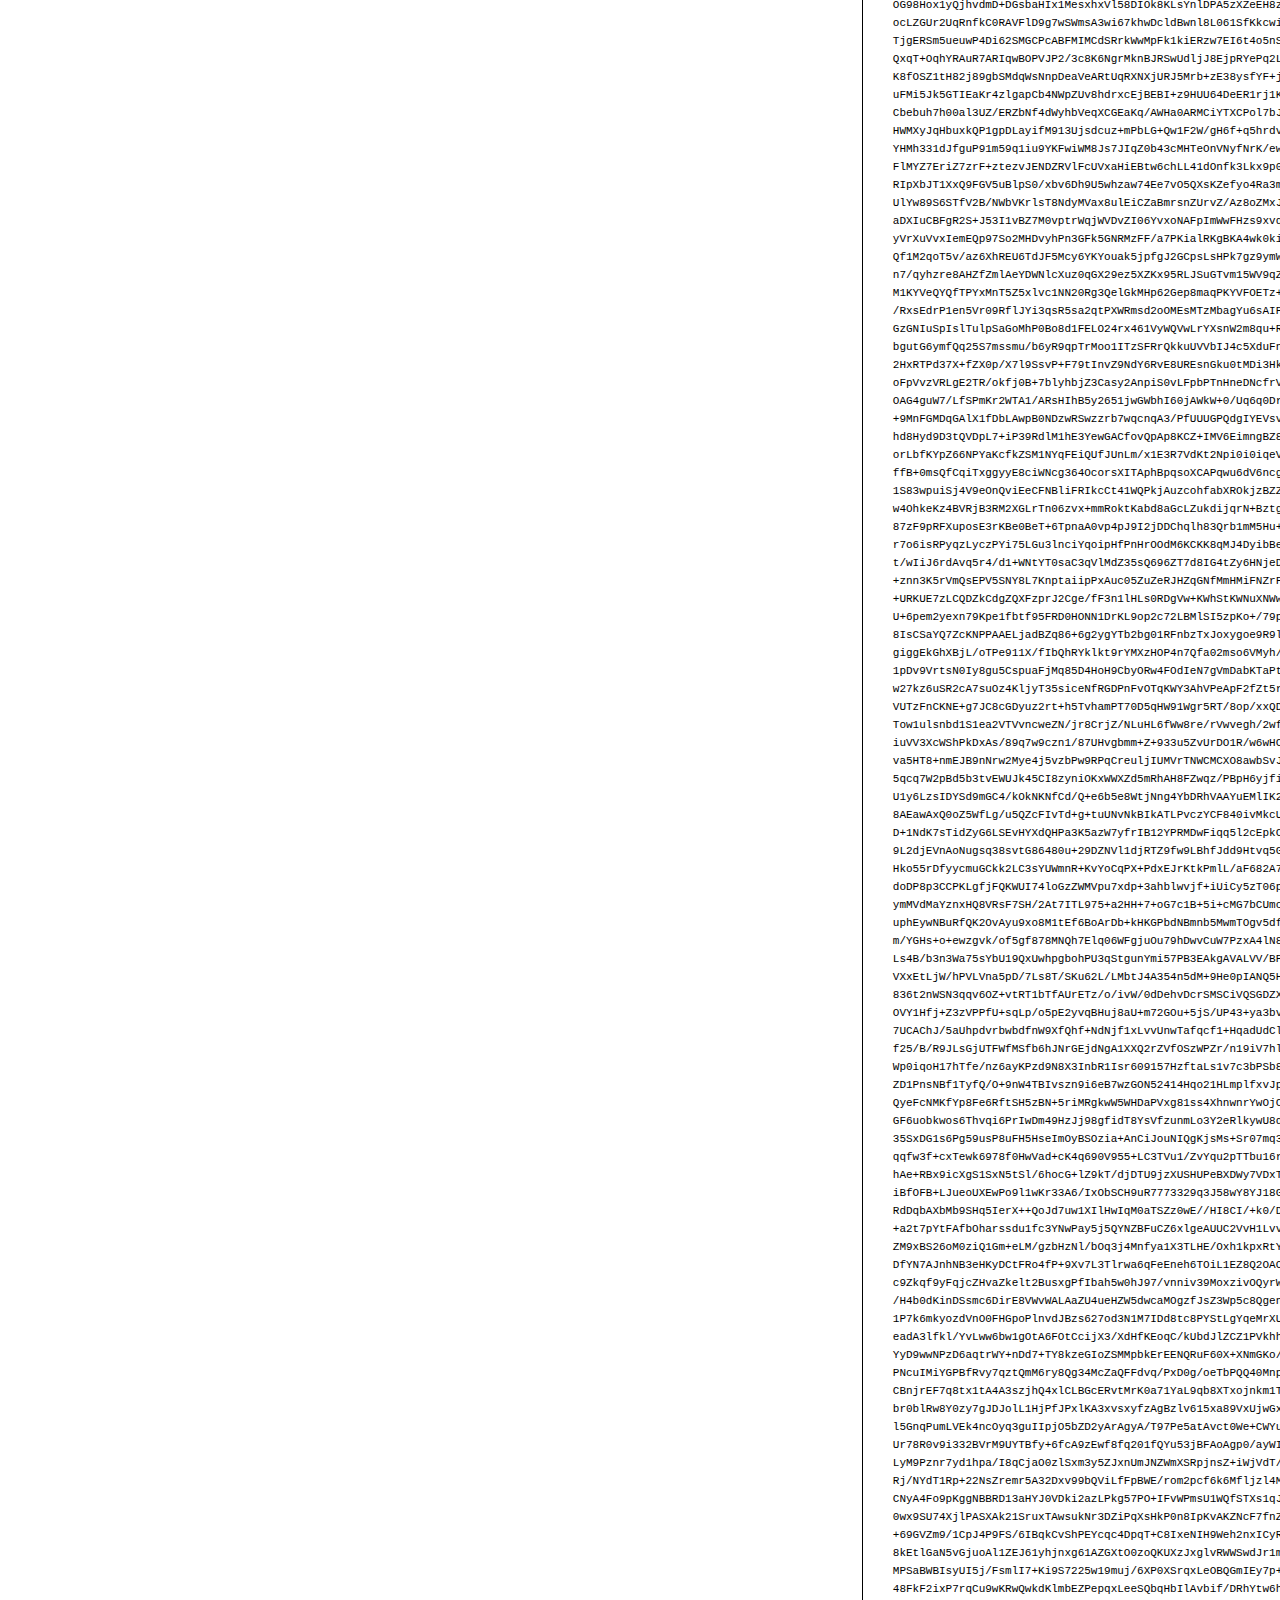
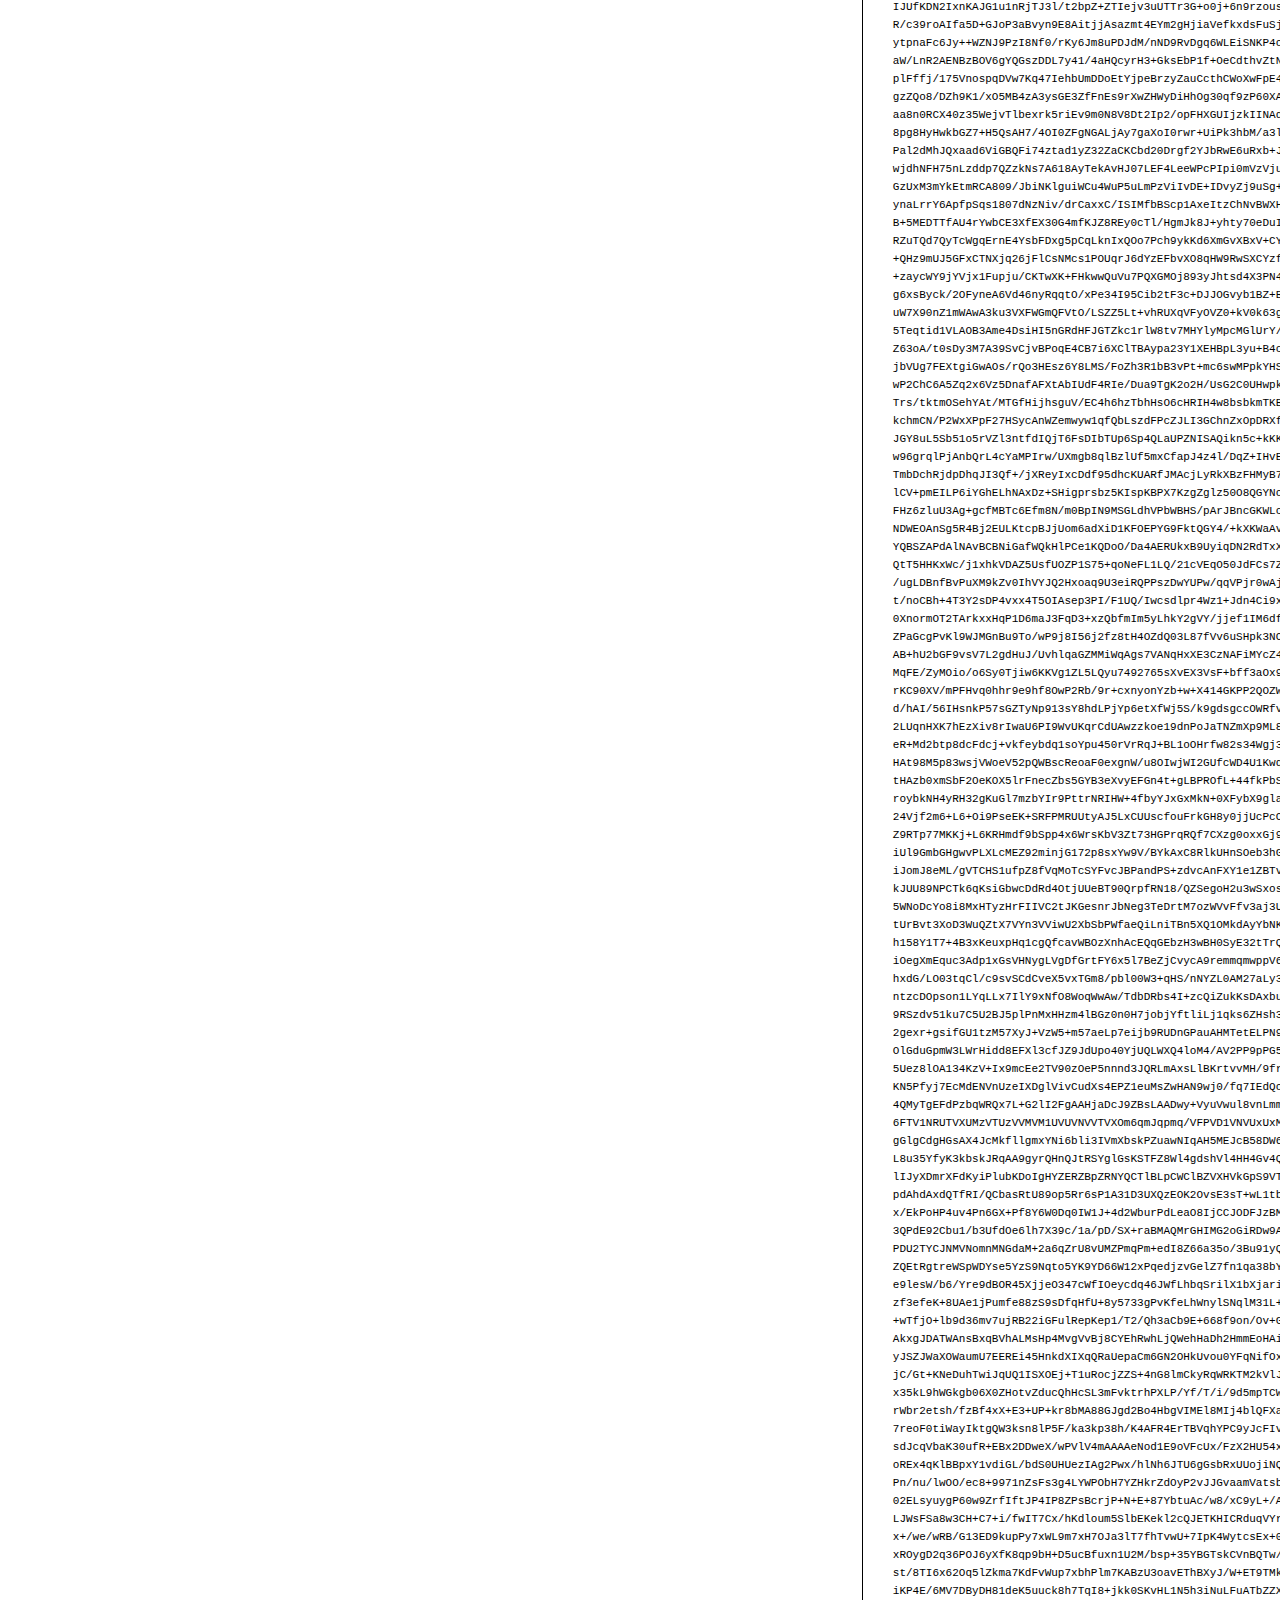
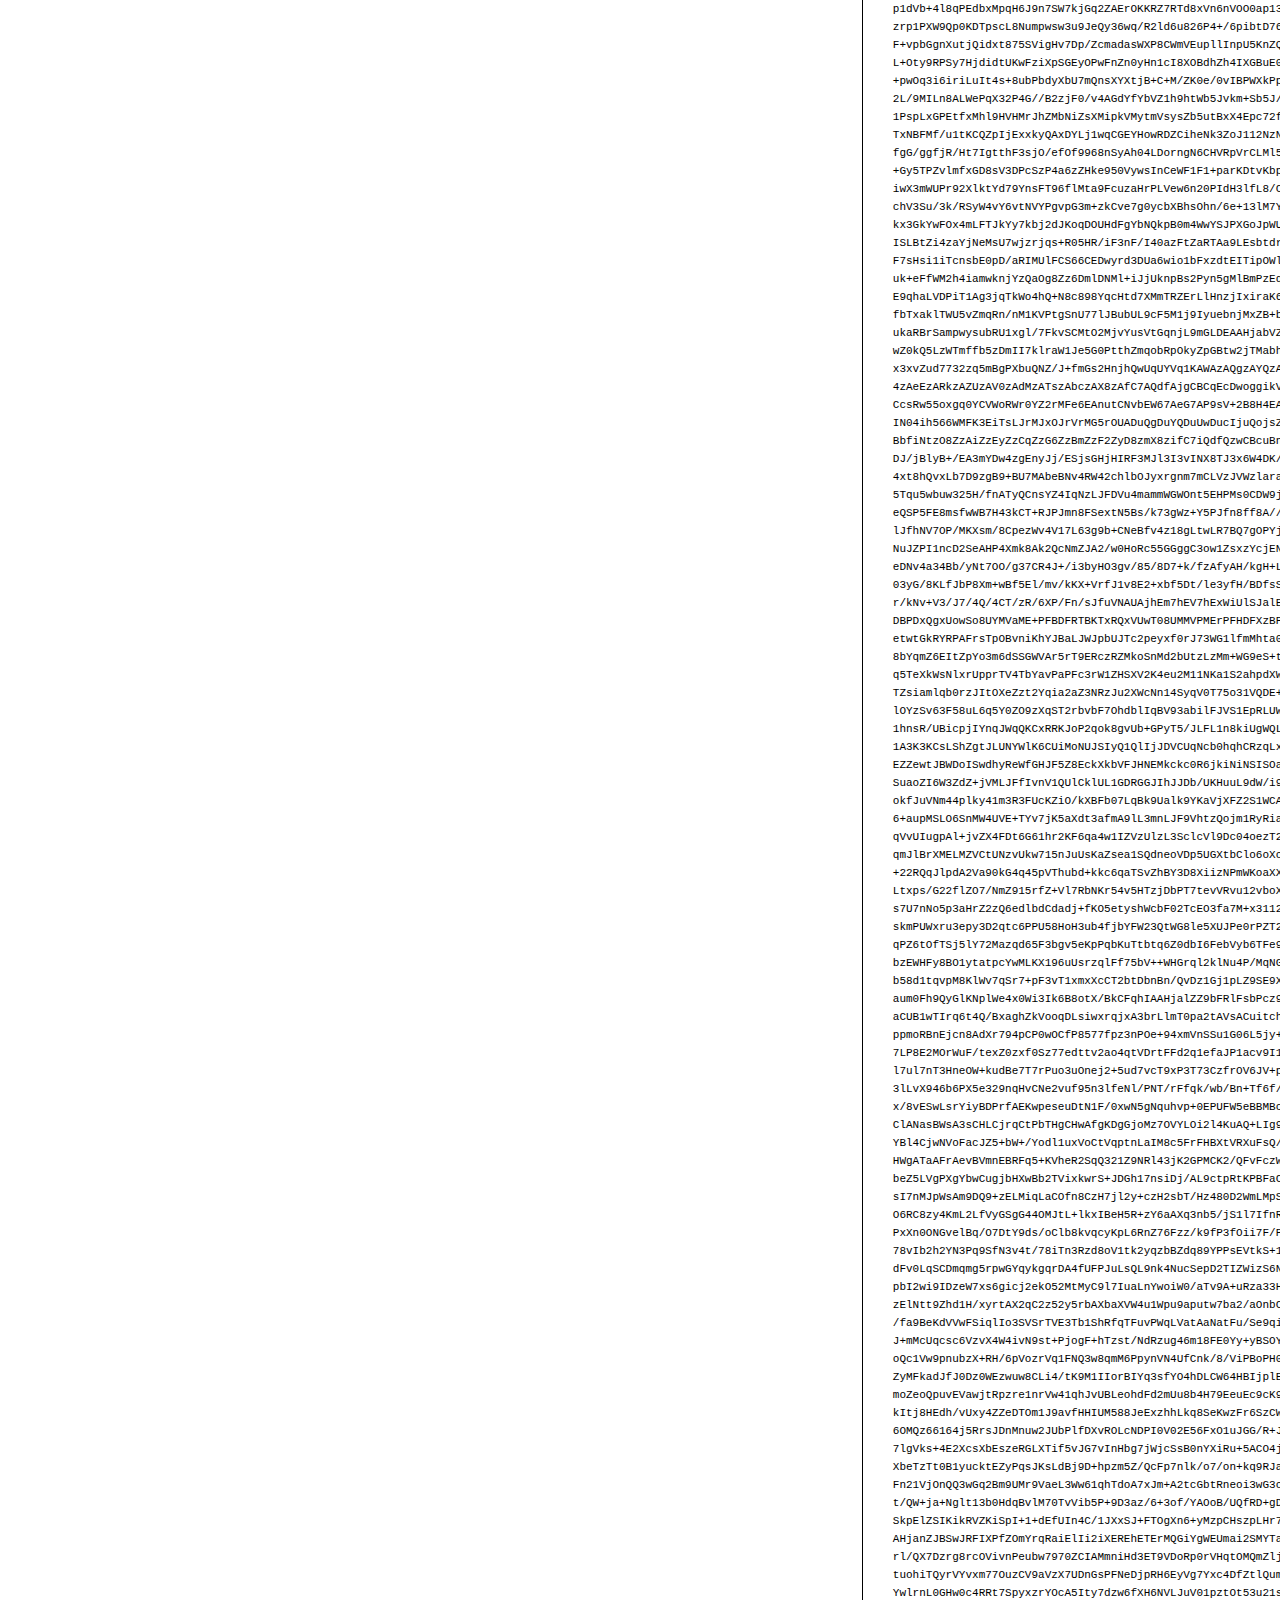
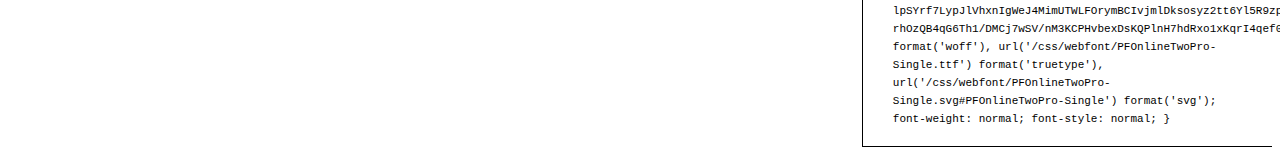
<file: resources/fonts/PFOnlineTwoPro-Single/preview.html>
<!DOCTYPE html>
<html>
<head>
<title>
PFOnlineTwoPro-Single
 - Web font preview
</title>
<style type='text/css'>

@font-face {
  font-family: 'PFOnlineTwoPro-Single';
  src: url('PFOnlineTwoPro-Single.eot') format('embedded-opentype');
  font-weight: normal;
  font-style: normal;
}

@font-face {
  font-family: 'PFOnlineTwoPro-Single';
  src:  url([data-uri]) format('woff'), url('PFOnlineTwoPro-Single.ttf')  format('truetype'), url('PFOnlineTwoPro-Single.svg#PFOnlineTwoPro-Single') format('svg');
  font-weight: normal;
  font-style: normal;
}



body { font-family: 'PFOnlineTwoPro-Single' !important; }
h1, h2, h3, h4 { font-weight: normal; }
.reg { color:black; background:white; }
.inverse { color:white; background:black; }
div { padding: 10px 15px; }
.right { background:white; width:30%; float: right; font-family: sans-serif; border: 1px solid black; border-width: 0 0 1px 1px;}
</style>
</head>
<body>
<div class='right'>
<h3>How to Install</h3>
<h4>Step 1</h4>
<div>
Upload contents of the zip file to your web server's public directory. For example:
<code>www.yourdomain.com/css/webfont/</code>
</div>
<h4>Step 2</h4>
<div>
Add contents of
<code>styles.css</code>
to your site's style sheet.
</div>
<h4>Step 3</h4>
<div>
Make sure you adjust the paths in code from
<code>styles.css</code>
to reflect the relative path on your server.
</div>
<div>
For this example you need to prepend
<code>/css/webfont/</code>
to all
<code>src url</code>
definitions. Like this:
</div>
<div>
<code style='font-size:11px;'>@font-face {
  font-family: 'PFOnlineTwoPro-Single';
  src: url('/css/webfont/PFOnlineTwoPro-Single.eot') format('embedded-opentype');
  font-weight: normal;
  font-style: normal;
}

@font-face {
  font-family: 'PFOnlineTwoPro-Single';
  src:  url([data-uri]) format('woff'), url('/css/webfont/PFOnlineTwoPro-Single.ttf')  format('truetype'), url('/css/webfont/PFOnlineTwoPro-Single.svg#PFOnlineTwoPro-Single') format('svg');
  font-weight: normal;
  font-style: normal;
}</code>
</div>
</div>
<div class='reg'>
<h1>
H1
PFOnlineTwoPro-Single
</h1>
<h2>
H2
Donec lacinia, felis nec sagittis feugiat
</h2>
<h3>
H3
Sed ullamcorper tincidunt libero, sed tempus sem rhoncus non.
</h3>
<h4>
H4
Etiam in nulla eros, quis laoreet orci. Morbi ullamcorper tempor nunc sed ullamcorper.
</h4>
<div>
DEFAULT
In hac habitasse platea dictumst. Sed hendrerit scelerisque pellentesque. Suspendisse id eros quis sem tristique varius sed eget velit. Phasellus pellentesque ipsum non quam vulputate euismod. Nullam eget viverra lorem. Ut eu tortor metus. Mauris eget quam nulla, eu suscipit magna. Nullam vitae lectus quam, a consequat tortor. Ut sed arcu arcu. Aliquam aliquet lacinia lorem, id tristique nunc pulvinar eget.
</div>
<div>
SMALL
<small>
Proin volutpat, magna at vehicula blandit, massa lectus aliquam dolor, ut porta magna odio eu nunc. Nam nisi diam, commodo vitae hendrerit non, consequat sed est. Proin fringilla, nunc non vulputate hendrerit, turpis purus vestibulum diam, a venenatis nunc lectus nec quam. Quisque euismod fermentum mauris, at accumsan mi pulvinar in. Fusce libero lectus, fringilla non congue vel, cursus nec metus. Nunc ac ante quam.
</small>
</div>
<div>
BIG
<big>
Curabitur auctor orci vel felis sodales porttitor. Aenean non neque auctor tellus suscipit vulputate ut quis nunc. Integer tellus purus, venenatis a cursus nec, vestibulum eget turpis. Nulla pulvinar dictum elit, vulputate sodales nunc laoreet eget. Aliquam vitae urna ac risus scelerisque iaculis.
</big>
</div>

</div>
<div class='inverse'>
<h1>
H1
PFOnlineTwoPro-Single
</h1>
<h2>
H2
Donec lacinia, felis nec sagittis feugiat
</h2>
<h3>
H3
Sed ullamcorper tincidunt libero, sed tempus sem rhoncus non.
</h3>
<h4>
H4
Etiam in nulla eros, quis laoreet orci. Morbi ullamcorper tempor nunc sed ullamcorper.
</h4>
<div>
DEFAULT
In hac habitasse platea dictumst. Sed hendrerit scelerisque pellentesque. Suspendisse id eros quis sem tristique varius sed eget velit. Phasellus pellentesque ipsum non quam vulputate euismod. Nullam eget viverra lorem. Ut eu tortor metus. Mauris eget quam nulla, eu suscipit magna. Nullam vitae lectus quam, a consequat tortor. Ut sed arcu arcu. Aliquam aliquet lacinia lorem, id tristique nunc pulvinar eget.
</div>
<div>
SMALL
<small>
Proin volutpat, magna at vehicula blandit, massa lectus aliquam dolor, ut porta magna odio eu nunc. Nam nisi diam, commodo vitae hendrerit non, consequat sed est. Proin fringilla, nunc non vulputate hendrerit, turpis purus vestibulum diam, a venenatis nunc lectus nec quam. Quisque euismod fermentum mauris, at accumsan mi pulvinar in. Fusce libero lectus, fringilla non congue vel, cursus nec metus. Nunc ac ante quam.
</small>
</div>
<div>
BIG
<big>
Curabitur auctor orci vel felis sodales porttitor. Aenean non neque auctor tellus suscipit vulputate ut quis nunc. Integer tellus purus, venenatis a cursus nec, vestibulum eget turpis. Nulla pulvinar dictum elit, vulputate sodales nunc laoreet eget. Aliquam vitae urna ac risus scelerisque iaculis.
</big>
</div>

</div>
</body>
</html>
</file>
<file: css/effects.css>
.glitch {
  color: white;
  font-size: 100px;
  position: relative;
  width: 400px;
  margin: 0 auto;
}

@keyframes noise-anim {
  0% {
    clip: rect(87px, 9999px, 42px, 0);
  }
  5% {
    clip: rect(1px, 9999px, 37px, 0);
  }
  10% {
    clip: rect(70px, 9999px, 37px, 0);
  }
  15% {
    clip: rect(71px, 9999px, 67px, 0);
  }
  20% {
    clip: rect(71px, 9999px, 86px, 0);
  }
  25% {
    clip: rect(80px, 9999px, 41px, 0);
  }
  30% {
    clip: rect(16px, 9999px, 95px, 0);
  }
  35% {
    clip: rect(43px, 9999px, 40px, 0);
  }
  40% {
    clip: rect(73px, 9999px, 19px, 0);
  }
  45% {
    clip: rect(80px, 9999px, 90px, 0);
  }
  50% {
    clip: rect(6px, 9999px, 1px, 0);
  }
  55% {
    clip: rect(46px, 9999px, 98px, 0);
  }
  60% {
    clip: rect(38px, 9999px, 44px, 0);
  }
  65% {
    clip: rect(45px, 9999px, 31px, 0);
  }
  70% {
    clip: rect(33px, 9999px, 92px, 0);
  }
  75% {
    clip: rect(21px, 9999px, 34px, 0);
  }
  80% {
    clip: rect(37px, 9999px, 87px, 0);
  }
  85% {
    clip: rect(47px, 9999px, 87px, 0);
  }
  90% {
    clip: rect(86px, 9999px, 30px, 0);
  }
  95% {
    clip: rect(82px, 9999px, 88px, 0);
  }
  100% {
    clip: rect(93px, 9999px, 88px, 0);
  }
}

.glitch:after {
  content: attr(data-text);
  position: absolute;
  left: 2px;
  text-shadow: -1px 0 red;
  top: 0;
  color: white;
  background: black;
  overflow: hidden;
  clip: rect(0, 900px, 0, 0);
  animation: noise-anim 2s infinite linear alternate-reverse;
}

@keyframes noise-anim-2 {
  0% {
    clip: rect(87px, 9999px, 6px, 0);
  }
  5% {
    clip: rect(79px, 9999px, 52px, 0);
  }
  10% {
    clip: rect(18px, 9999px, 73px, 0);
  }
  15% {
    clip: rect(49px, 9999px, 27px, 0);
  }
  20% {
    clip: rect(33px, 9999px, 87px, 0);
  }
  25% {
    clip: rect(59px, 9999px, 82px, 0);
  }
  30% {
    clip: rect(70px, 9999px, 4px, 0);
  }
  35% {
    clip: rect(40px, 9999px, 76px, 0);
  }
  40% {
    clip: rect(62px, 9999px, 80px, 0);
  }
  45% {
    clip: rect(82px, 9999px, 42px, 0);
  }
  50% {
    clip: rect(59px, 9999px, 42px, 0);
  }
  55% {
    clip: rect(19px, 9999px, 34px, 0);
  }
  60% {
    clip: rect(80px, 9999px, 65px, 0);
  }
  65% {
    clip: rect(39px, 9999px, 15px, 0);
  }
  70% {
    clip: rect(60px, 9999px, 32px, 0);
  }
  75% {
    clip: rect(18px, 9999px, 57px, 0);
  }
  80% {
    clip: rect(50px, 9999px, 85px, 0);
  }
  85% {
    clip: rect(42px, 9999px, 77px, 0);
  }
  90% {
    clip: rect(28px, 9999px, 69px, 0);
  }
  95% {
    clip: rect(72px, 9999px, 22px, 0);
  }
  100% {
    clip: rect(70px, 9999px, 22px, 0);
  }
}

.glitch:before {
  content: attr(data-text);
  position: absolute;
  left: -2px;
  text-shadow: 1px 0 blue;
  top: 0;
  color: white;
  background: black;
  overflow: hidden;
  clip: rect(0, 900px, 0, 0);
  animation: noise-anim-2 3s infinite linear alternate-reverse;
}

@keyframes slide {
  0% {
    left: 0;
    top: 0;
  }
  50% {
    left: 244px;
    top: 100px;
  }
  100% {
    left: 488px;
    top: 0;
  }
}

@keyframes select {
  0% {
    opacity: 0;
  }
  1% {
    opacity: 1;
    transform: translate(-50%, -50%) scale(1);
  }
  20% {
    transform: translate(-50%, -50%) scale(1.5);
  }
  50% {
    /*   transform: translate3d(-180px,0px, 0px)
    filter: blur(10px);
*/
  }
  100% {
    /*    transform: translate3d(-280px,0px, 0px)
    filter: blur(30px);*/
    transform: translate(-50%, -50%) scale(0);
    opacity: 0;
  }
}

@keyframes swipeleft {
  50% {
    width: 20%;
  }
  100% {
    width: 100%;
    /*transform : translate3d(-99%,-91px,0) rotateZ(-169deg);*/
  }
}

@keyframes swipeleftclip {
  100% {
    /*-webkit-clip-path: polygon(85% -42%, 58% -1%, 39% 96%, -14% 298%);*/
    /*-webkit-clip-path: polygon(46% 0%, 58% 0%, 39% 100%, 0% 269%);*/
    -webkit-clip-path: polygon(-3% 0%, 58% 0%, 39% 100%, 0% 269%);
    clip-path: polygon(-3% 0%, 58% 0%, 39% 100%, 0% 269%);
  }
}

@keyframes swiperight {
  50% {
    width: 20%;
  }
  100% {
    width: 100%;
    /*transform : translate3d(-4px,55px,0) rotateZ(-349deg);*/
  }
}

@keyframes swiperightclip {
  100% {
    -webkit-clip-path: polygon(168% -42%, 58% -1%, 39% 96%, -14% 298%);
    clip-path: polygon(168% -42%, 58% -1%, 39% 96%, -14% 298%);
  }
}

@keyframes madechoice {
  0% {
    transform: scale(1.2);
  }
  90% {
    transform: scale(1.2);
  }
  100% {
    transform: scale(0.2);
  }
}
</file>
<file: css/PFOnlineTwoPro-Double.css>
@font-face {
  font-family: 'PFOnlineTwoPro-Double';
  src:  url('../resources/fonts/PFOnlineTwoPro-Double/PFOnlineTwoPro-Double.woff') format('embedded-opentype'),
  		url('../resources/fonts/PFOnlineTwoPro-Double/PFOnlineTwoPro-Double.ttf')  format('truetype'), 
  		url('../resources/fonts/PFOnlineTwoPro-Double/PFOnlineTwoPro-Double.svg#PFOnlineTwoPro-Double') format('svg'),
  		url([data-uri]) format('woff');
  font-weight: normal;
  font-style: normal;
}
</file>
<file: css/PFOnlineTwoPro-Single.css>
@font-face {
	font-family: 'PFOnlineTwoPro-Single';
	src: 	url('../resources/fonts/PFOnlineTwoPro-Single/PFOnlineTwoPro-Single.eot') format('embedded-opentype'), 
			url('../resources/fonts/PFOnlineTwoPro-Single/PFOnlineTwoPro-Single.ttf') format('truetype'), 
			url('../resources/fonts/PFOnlineTwoPro-Single/PFOnlineTwoPro-Single.svg#PFOnlineTwoPro-Single') format('svg'), 
			url([data-uri]) format('woff');
	font-weight: normal;
	font-style: normal;
}
</file>
<file: css/style.css>
body {
	background: #000;
	font-size: 1em;
	width: 100%;
	height: 100%;
}

span {
	position: relative;
	font-family: 'PFOnlineTwoPro-Double';
}

[data-eventfull="true"] {
	cursor: pointer;
}

#ip-main-wrapper {
	position: fixed;
	top: 0px;
	left: 0px;
	right: 0px;
	bottom: 0px;
	z-index: 100;
}

#ip-content,
#ip-loading {
	width: 100%;
	height: 100%;
}

.ip-tv {
	width: 95%;
	height: 95%;
	margin: auto;
	background: linear-gradient( #2c2121, #595b51);
	border-radius: 24% / 26%;
	color: white;
	text-align: center;
	text-indent: .1em;
	transition: opacity 0.5s ease;
	/*opacity: 1;*/
}

.ip-tv.ip-is-loaded {
	background: linear-gradient( #791422, #E00F2D, #330007);
}

.ip-tv.ip-is-loaded {
	/*opacity: 1;*/
}

.ip-tv.ip-is-paper {
	background: linear-gradient( blue, white);
}

.ip-tv.ip-is-rock {
	background: linear-gradient( green, white);
}

.ip-tv.ip-is-scissors {
	background: linear-gradient( yellow, white);
}

.ip-is-hidden {
	visibility: hidden;
}

.ip-is-disappeared {
	display: none !important;
}

.ip-is-opaque {
	opacity: 0;
}

.ip-is-opaque.tanimated {
	opacity: 1;
}

.ip-tv:before {
	content: '';
	position: absolute;
	top: 20%;
	bottom: 21%;
	right: 0%;
	left: 0%;
	background: inherit;
	opacity: 0.3;
	border-radius: 72% / 9%;
	z-index: -1;
}

.ip-button-play {
	top: -10%;
	/*cursor: pointer;*/
}

.ip-broken-border {
	border-image: linear-gradient(#fff, #fff) 5% 0% 5% 0%;
	text-align: center;
	display: inline-block;
	z-index: 5;
	border-width: 4px;
	border-style: solid;
}

.ip-broken-border:before {
	content: "";
	position: absolute;
	left: -4px;
	height: 100%;
	border-image: linear-gradient(#fff, #fff) 0% 1% 0% 1%;
	top: -4px;
	border-width: 4px;
	width: 100%;
	z-index: -1;
	border-style: solid;
}

.ip-broken-border-shadow {
	display: inline-block;
	left: -2px;
	padding: 10px 50px;
}

.ip-broken-border-shadow:before {
	content: "";
	position: absolute;
	left: 0px;
	height: 100%;
	border-image: linear-gradient(rgba(255, 255, 255, 0.1), rgba(255, 255, 255, 0.1)) 5% 0% 5% 0%;
	top: 0px;
	border-width: 4px;
	width: 100%;
	margin: 0;
	z-index: -3;
	border-style: solid;
}

.ip-broken-border-shadow:after {
	content: "";
	position: absolute;
	left: 1px;
	height: 100%;
	border-image: linear-gradient(rgba(255, 255, 255, 0.1), rgba(255, 255, 255, 0.1)) 0% 1% 0% 1%;
	top: 0px;
	border-width: 4px;
	width: 100%;
	z-index: -1;
	border-style: solid;
}

.ip-button {
	/*padding: 20%;*/
	font-family: 'PFOnlineTwoPro-Single';
}

.ip-button-text {
	color: #fff;
	text-shadow: rgba(255, 255, 255, 0.1) 8px 6px 0px;
	font-weight: bold;
	font-size: 1.5em;
	display: inline;
	text-transform: uppercase;
}

.ip-button-container {
	position: relative;
	top: -15%;
}

.ip-center {
	width: 100%;
	height: 100%;
	display: flex;
	align-items: center;
}

.ip-circle {
	background-color: rgba(0, 0, 0, 0.5);
	height: 400px;
	width: 400px;
	-webkit-border-radius: 50%;
	-moz-border-radius: 50%;
	border-radius: 50%;
	background-size: cover;
	margin: auto;
	position: relative;
	opacity: 0.7;
	display: flex;
	align-items: center;
	text-align: center;
}

.ip-has-shadow {
	box-shadow: rgba(0, 0, 0, 0.2) 0px 0px 0px 50px, rgba(0, 0, 0, 0.1) 0px 0px 0px 107px, rgba(0, 0, 0, 0.1) 0px 0px 0px 162px;
	/* opacity: 0.1; */
}

.ip-logo {
	text-align: left;
	display: inline-block;
	width: 100%;
	font-size: 4em;
	line-height: 20px;
	margin: auto;
	text-transform: uppercase;
	position: relative;
	left: 20px;
	top: -20px;
	transform: skewY(-15deg);
	text-shadow: rgba(255, 255, 255, 0.1) 8px 6px 0px;
}

.ip-logo > span {
	display: inline-block;
	width: 100%;
	/*transform: skewY(-15deg);*/
}

.ip-logo > span:nth-child(odd) {
	z-index: 10;
}

.ip-logo > span:nth-child(even) {
	z-index: 8;
}

.ip-is-opt {
	position: relative;
	/*z-index: 1;*/
}

.ip-is-opt:before {
	display: inline;
	width: 161px;
	height: 159px;
	position: absolute;
	z-index: -1;
	overflow: visible;
	content: "";
	background-size: contain;
	background-position: center;
	background-repeat: no-repeat;
}

.ip-select-weapon,
.ip-countdown {
	display: flex;
	align-items: center;
	width: 100%;
	height: 100%;
	position: absolute;
	top: 0;
	left: 0
}

.ip-countdown {
	display: block;
}

.ip-list-weapons {
	display: inline-block;
	width: 100%;
	height: 57%;
}

.ip-list-countdown {
	height: 100%;
	display: block;
	width: 100%;
}

.ip-is-rock:before {
	background-image: url("../resources/images/opt1.png");
	top: -133px;
	right: 150px;
}

.ip-is-paper:before {
	background-image: url("../resources/images/opt3.png");
	top: -196px;
	right: 102px;
}

.ip-is-scissors:before {
	background-image: url("../resources/images/opt2.png");
	top: -219px;
	right: 57px;
}

.ip-is-opt.ip-reset-selections:before {
	width: 160px;
	height: 160px;
}

.ip-reset-selections {
	top: auto;
	right: auto;
	width: 160px;
	height: 168px;
	background-size: contain;
	background-position: center;
	background-repeat: no-repeat;
	margin: 0 3em 0;
}

.animamamama {
	animation-name: select;
	animation-fill-mode: forwards;
	animation-duration: 1s;
	animation-iteration-count: 1;
}

.ip-reset-selections:before {
	top: auto;
	right: auto;
}

.ip-theme-rock,
.ip-theme-3 {
	background-color: #00dc52;
}

.ip-theme-paper,
.ip-theme-1 {
	background-color: #000be7;
}

.ip-theme-scissors,
.ip-theme-2 {
	background-color: #d8ce00;
}

.ip-is-choice-rock:after {
	background: transparent url("../resources/images/opt1.png") center 0 no-repeat;
	right: -41px;
	position: relative;
	z-index: -1;
	content: "";
	float: right;
	top: -52px;
	width: 240px;
	height: 200px;
	background-size: contain;
}

.ip-is-choice-paper:after {
	background: transparent url("../resources/images/opt3.png") center 0 no-repeat;
	right: -14px;
	position: relative;
	z-index: -1;
	content: "";
	float: right;
	top: -100px;
	width: 189px;
	height: 251px;
	background-size: contain;
	transform: rotateZ(-7deg);
}

.ip-is-choice-scissors:after {
	background: transparent url("../resources/images/opt2.png") center 0 no-repeat;
	right: -62px;
	position: relative;
	z-index: -1;
	content: "";
	float: right;
	top: -121px;
	width: 201px;
	height: 271px;
	background-size: contain;
	transform: rotateZ(-12deg);
}

.ip-countdown-list {
	list-style: none;
	width: 100%;
	display: block;
	align-items: center;
	text-align: center;
	margin: 0;
	padding: 0;
	position: relative;
	top: 0;
	left: 0;
	font-size: 2em;
	text-shadow: rgba(255, 255, 255, 0.1) 8px 6px 0px;
	text-transform: uppercase;
	width: 100%;
	height: 100%;
}

.ip-swipe-left {
	-webkit-clip-path: polygon(46% 0%, 58% 0%, 39% 100%, 0% 269%);
	clip-path: polygon(46% 0%, 58% 0%, 39% 100%, 0% 269%);
	/*background-color: #29B534;*/
}

.ip-swipe-right {
	-webkit-clip-path: polygon(85% -42%, 58% -1%, 39% 96%, -14% 298%);
	clip-path: polygon(85% -42%, 58% -1%, 39% 96%, -14% 298%);
	position: absolute;
	/*background-color: #0B0064;*/
}

.ip-countdown-tofight {
	width: 100%;
	height: 100%;
	position: absolute;
	top: 0;
	left: 0;
}

.ip-weapon-list {
	height: 100%;
	vertical-align: middle;
	margin: 0;
	padding: 0;
	margin-top: 108px;
}

.ip-weapon-list span {
	position: absolute;
	top: 40%;
	left: 0;
	width: 100%;
	font-size: 2em;
	text-transform: uppercase;
	text-shadow: rgba(255, 255, 255, 0.1) 8px 6px 0px;
}

.ip-countdown-tofight ul {
	animation-direction: normal;
	animation-duration: 0.4s;
	animation-fill-mode: forwards;
}

.ip-countdown-items {
	display: block;
	font-size: 203pt;
	position: absolute;
	top: 50%;
	left: 50%;
	transform: translate(-50%, -50%);
	opacity: 0;
}

.ip-countdown-items-tofight {
	display: block;
	font-size: 203pt;
	position: absolute;
	top: 50%;
	left: 50%;
	transform: translate(-50%, -50%);
}

.ip-start-swipe-l {
	animation-name: swipeleftclip;
}

.ip-start-swipe-r {
	animation-name: swiperightclip;
}

.ip-screen {
	display: flex;
	align-items: center;
	width: 100%;
	height: 100%;
	position: absolute;
	top: 0;
	left: 0;
}

.ip-screen > span {
	display: inline-block;
	width: 100%;
	height: 30%;
}

.ip-game .ip-header2 {
	display: none;
}

.ip-game.ip-results-lose .ip-header-loser {
	display: block;
}

.ip-game.ip-results-win .ip-header-winner {
	display: block;
}

.ip-game.ip-results-win #ip-user-fighter {
	width: 100%;
	left: 0;
}

.ip-game.ip-results-win #ip-cpu-fighter {
	display: none;
}

.ip-game.ip-results-lose #ip-user-fighter {
	display: none;
}

.ip-game.ip-results-lose #ip-cpu-fighter {
	width: 100%;
	left: 0;
}

.ip-header {
	font-size: 1.5em;
	text-shadow: rgba(255, 255, 255, 0.1) 8px 6px 0px;
	text-transform: uppercase;
}

.ip-header2 {
	font-size: 10em;
	display: block;
}

.ip-list-countdown > .ip-header {
	font-size: 4em;
	position: absolute;
	display: block;
	width: 100%;
	top: 20%;
}

.ip-fighter-3 {
	background: transparent url("../resources/images/opt1.png") center no-repeat;
}

.ip-fighter-2 {
	background: transparent url("../resources/images/opt2.png") center no-repeat;
}

.ip-fighter-1 {
	background: transparent url("../resources/images/opt3.png") center no-repeat;
}

.trapezoid {
	width: 200px;
	height: 200px;
	background: red;
	transform: perspective(10px) rotateX(1deg);
	margin: 50px;
}

.my-trapezoid-left {
	width: 6%;
	height: 140%;
	background: #431E4C;
	transform: translate3d(-100%, -140px, 0) rotateZ(-169deg);
	position: absolute;
	top: 0;
	transition: all 2s ease;
	left: 50%;
	animation-duration: 3s;
	animation-fill-mode: forwards;
	animation-direction: normal;
	animation-iteration-count: 1;
	animation-timing-function: linear;
}

.my-trapezoid-right {
	width: 6%;
	height: 200%;
	background: wheat;
	transform: translate3d(-53px, -123px, 0) rotateZ(-349deg);
	position: absolute;
	top: 0;
	transition: all 2s ease;
	left: 50%;
	animation-duration: 3s;
	animation-fill-mode: forwards;
	animation-direction: normal;
	animation-iteration-count: 1;
	animation-timing-function: linear;
}

.my-trapezoid-right:hover {
	/*    width: 20%;
    transform: translate3d(0px,-18px,0) rotateZ(-349deg);*/
}

.my-trapezoid-left:hover {
	/* wowowowowowwo , this increases width to the left as the wifth increases!!!!*/
	/*   width: 20%;
    transform: translate3d(-100%,-18px,0) rotateZ(-169deg);*/
}

.trapezoid_on {
	width: 91%;
	height: 91%;
	margin: auto;
	border-radius: 24% / 26%;
	border-style: solid;
	border-width: 140px;
	color: black;
	position: fixed;
	top: -101px;
	left: -84px;
}

.ip-game {
	width: 100%;
	height: 100%;
	position: absolute;
	top: 0;
	left: 0;
}

.ip-game .ip-split-screen:first-child {
	left: 0;
}

.ip-game .ip-split-screen:last-child {
	left: 50%;
}

.ip-split-screen {
	height: 100%;
	width: 50%;
	display: inline-block;
	position: absolute;
}

.ip-menu-container {
	position: fixed;
	top: 0;
	width: 100%;
	height: 100%;
}

.ip-menu-container > span {
	width: 100%;
	height: 100%;
	display: inline-block;
	position: relative;
	top: 100px;
	text-align: center;
}

.ip-menu-container > span > span:first-child {
	width: 40%;
	text-align: left;
	display: inline-block;
	margin-left: -4%;
}

.ip-menu-container > span > span:last-child {
	width: 38%;
	text-align: right;
	display: inline-block;
}


/* Smartphones (portrait and landscape) ----------- */

@media only screen and (max-device-width: 320px) {
	/* Styles */
	.hide-sm {
		display: none;
	}
}

@media only screen and (max-device-width: 850px) {
	/* Styles */
	.ip-list-weapons {
		height: 90%;
	}
}


/* Portrait */

@media screen and (orientation:portrait) {
	.ip-weapon-list {
		margin-top: 240px;
	}
}

@media screen and (max-device-width: 850px) {
	.ip-reset-selections {
		width: 60px;
		height: 68px;
		margin: 0 1em 0;
	}
	.ip-is-opt.ip-reset-selections:before {
		width: 60px;
		height: 60px;
	}
	.ip-weapon-list span {
		font-size: 1em;
	}
	.ip-is-choice-rock:after {
		width: 140px;
		height: 100px;
	}
	.ip-is-choice-paper:after {
		width: 89px;
		height: 151px;
	}
	.ip-is-choice-scissors:after {
		width: 101px;
		height: 171px;
	}
}
</file>
